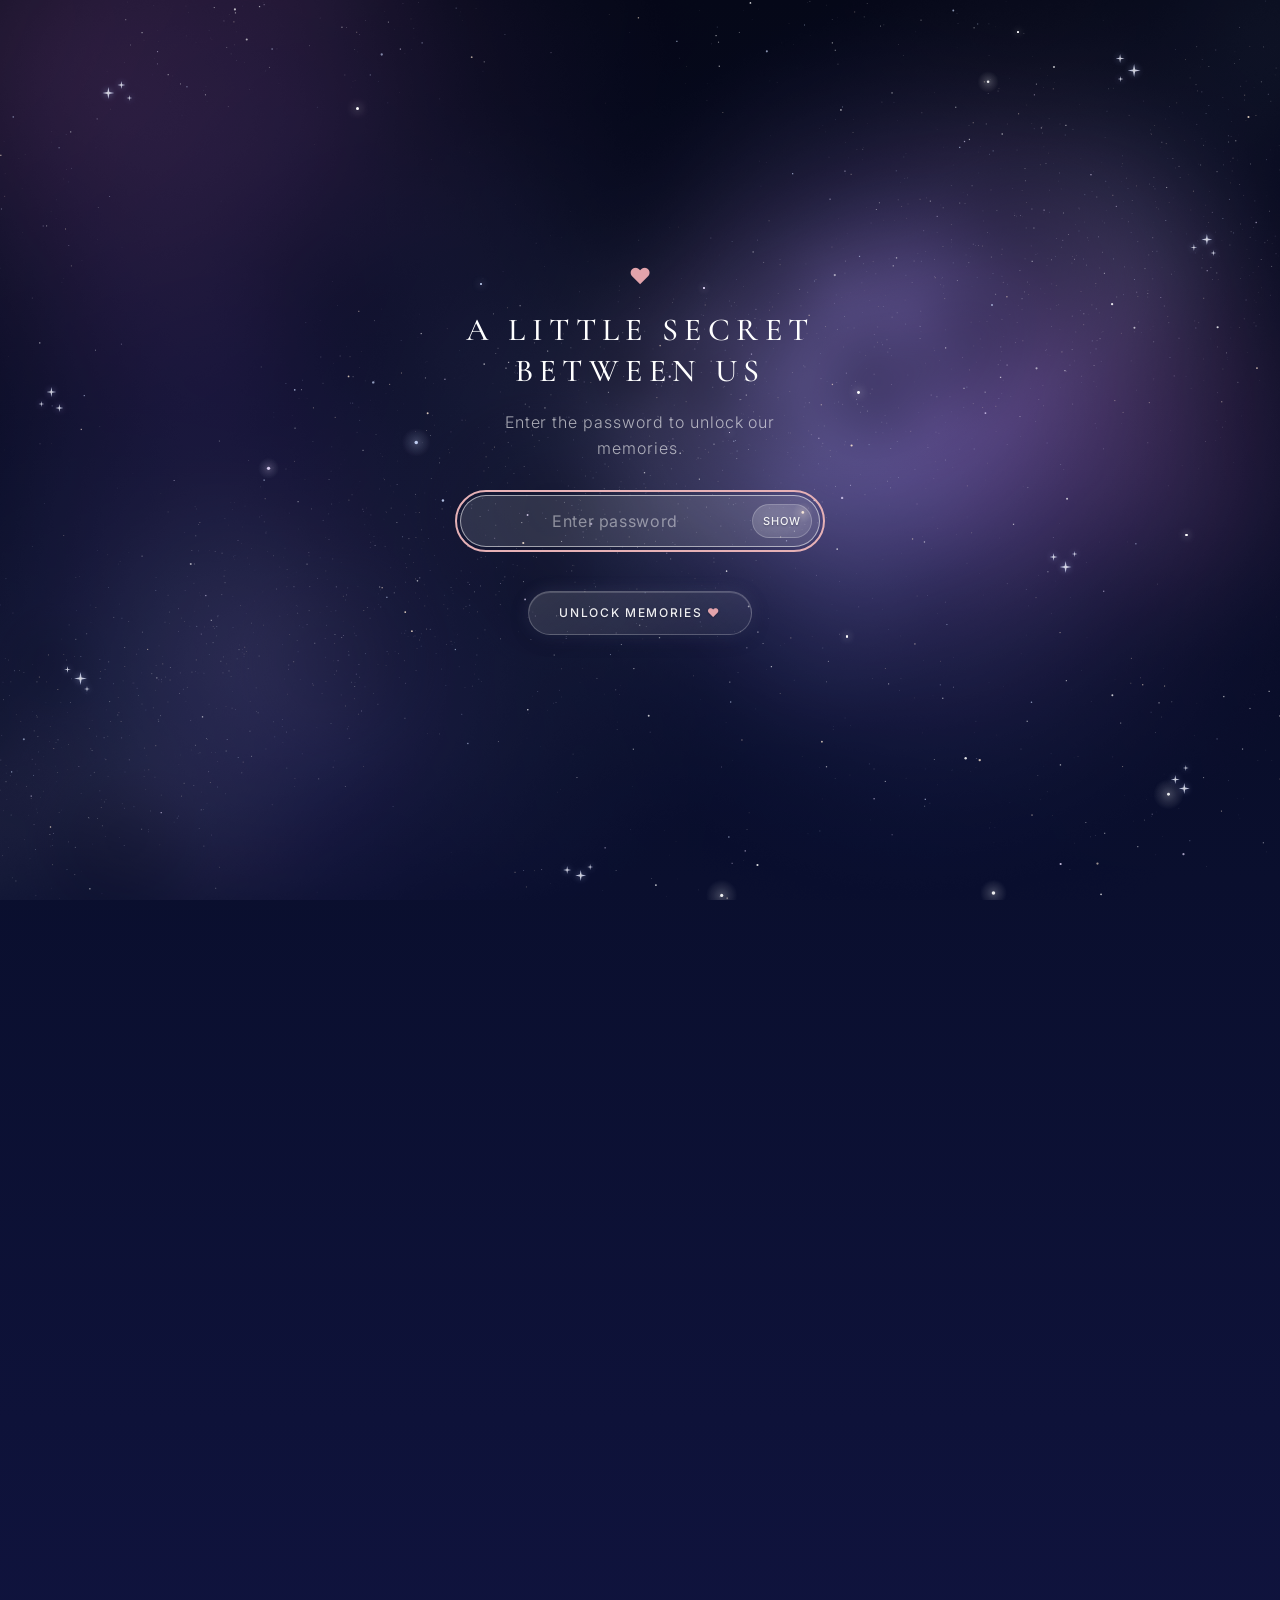
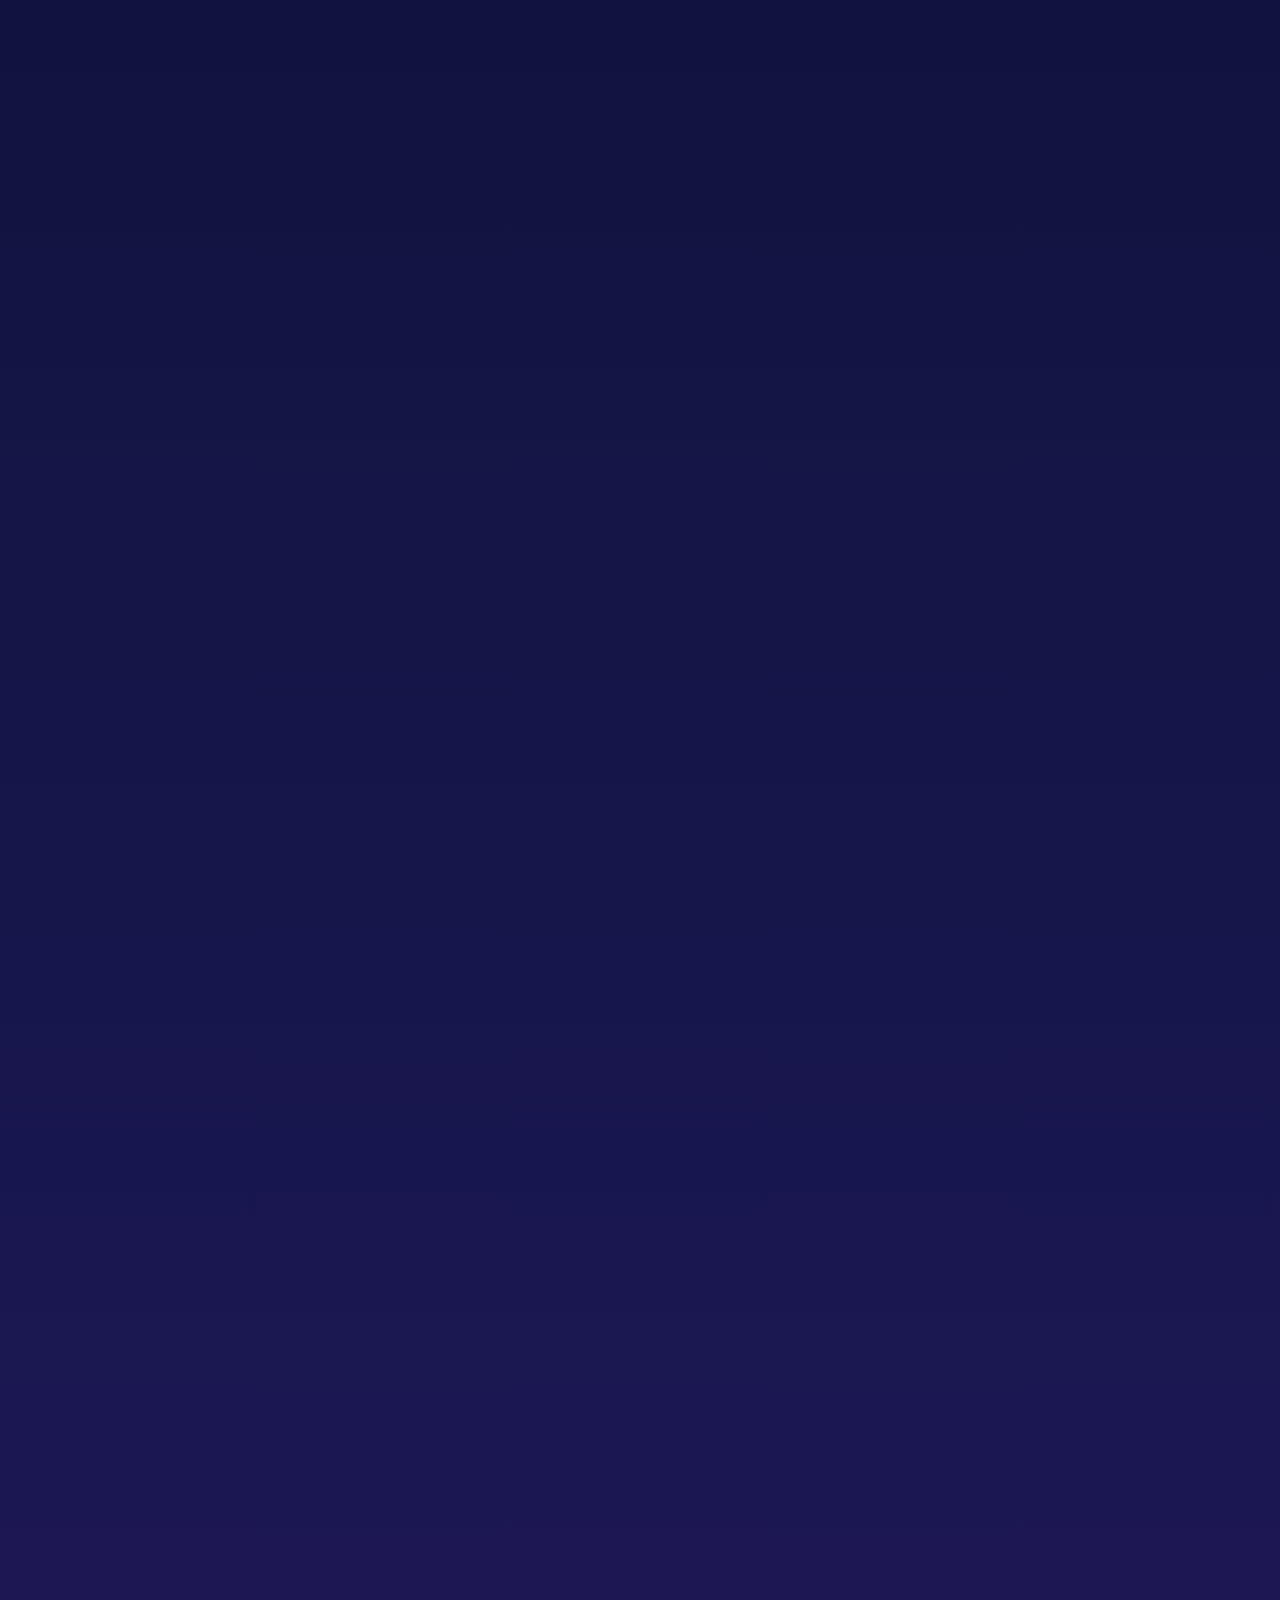
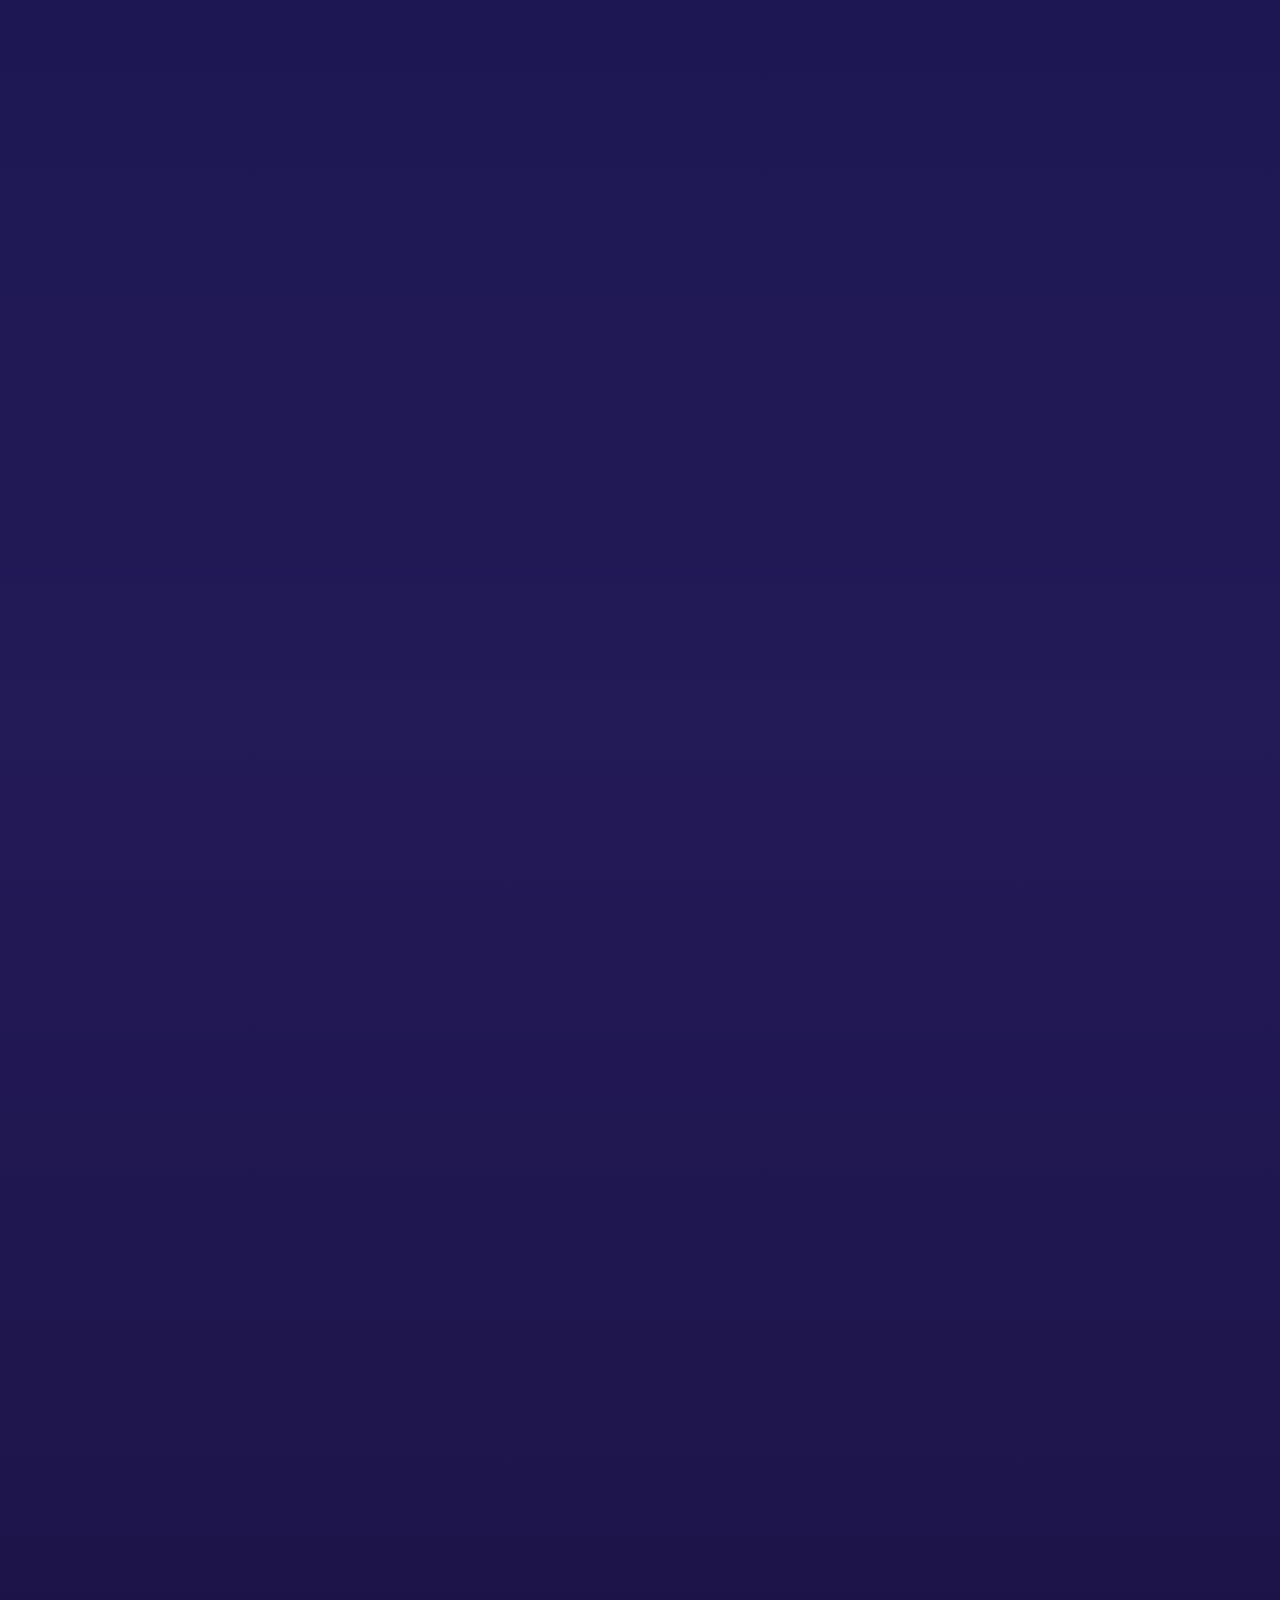
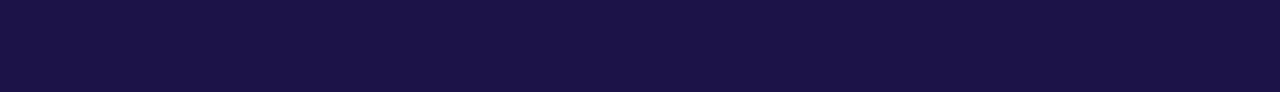
<file: index.html>
<!DOCTYPE html>
<html lang="en" class="no-scroll">
<head>
  <meta charset="UTF-8">
  <meta name="viewport" content="width=device-width, initial-scale=1.0, viewport-fit=cover">
  <meta name="theme-color" content="#101733">
  <script>
    // Decide before anything paints: a visitor who already unlocked in this browser session skips the gate.
    try { if (sessionStorage.getItem('birthdayUnlocked') !== 'true') document.documentElement.classList.add('locked'); }
    catch (e) { document.documentElement.classList.add('locked'); }
  </script>
  <title>For You, Pavithra</title>
  <link rel="icon" href="data:image/svg+xml,%3Csvg xmlns='http://www.w3.org/2000/svg' viewBox='0 0 32 32'%3E%3Ctext x='16' y='25' font-size='24' text-anchor='middle' fill='%23b5656b'%3E%E2%99%A5%3C/text%3E%3C/svg%3E">
  <link rel="preload" as="image" href="images/thumbs/Loader.jpg">
  <link rel="preconnect" href="https://fonts.googleapis.com">
  <link rel="preconnect" href="https://fonts.gstatic.com" crossorigin>
  <link rel="stylesheet" href="https://fonts.googleapis.com/css2?family=Cormorant+Garamond:wght@400;500;600&family=Inter:wght@300;400;500&display=swap">
  <link rel="stylesheet" href="css/style.css?v=20261118a">
  <link rel="stylesheet" href="css/review.css?v=20261011i">
  <noscript><style>.birthday-loader { display: none; } html.no-scroll { overflow: auto; }</style></noscript>
</head>
<body>

<div class="sky" aria-hidden="true"><canvas></canvas>
  <span class="sky-cluster" style="left:8%;top:9%;animation-delay:-0s"><i style="left:0px;top:6px;width:12px;height:12px;animation-delay:-0s"></i><i style="left:15px;top:0px;width:8px;height:8px;animation-delay:-3s"></i><i style="left:24px;top:14px;width:6px;height:6px;animation-delay:-6s"></i></span>
  <span class="sky-cluster" style="left:87%;top:6%;animation-delay:-3s"><i style="left:2px;top:0px;width:9px;height:9px;animation-delay:-3s"></i><i style="left:14px;top:10px;width:13px;height:13px;animation-delay:-6s"></i><i style="left:4px;top:22px;width:6px;height:6px;animation-delay:-9s"></i></span>
  <span class="sky-cluster" style="left:93%;top:26%;animation-delay:-5s"><i style="left:0px;top:10px;width:7px;height:7px;animation-delay:-5s"></i><i style="left:11px;top:0px;width:11px;height:11px;animation-delay:-8s"></i><i style="left:20px;top:16px;width:6px;height:6px;animation-delay:-11s"></i></span>
  <span class="sky-cluster" style="left:3%;top:43%;animation-delay:-2s"><i style="left:8px;top:0px;width:10px;height:10px;animation-delay:-2s"></i><i style="left:0px;top:14px;width:6px;height:6px;animation-delay:-5s"></i><i style="left:17px;top:17px;width:8px;height:8px;animation-delay:-8s"></i></span>
  <span class="sky-cluster" style="left:82%;top:61%;animation-delay:-6s"><i style="left:0px;top:4px;width:8px;height:8px;animation-delay:-6s"></i><i style="left:10px;top:12px;width:12px;height:12px;animation-delay:-9s"></i><i style="left:22px;top:2px;width:6px;height:6px;animation-delay:-12s"></i></span>
  <span class="sky-cluster" style="left:5%;top:74%;animation-delay:-4s"><i style="left:10px;top:6px;width:13px;height:13px;animation-delay:-4s"></i><i style="left:0px;top:0px;width:7px;height:7px;animation-delay:-7s"></i><i style="left:20px;top:20px;width:6px;height:6px;animation-delay:-10s"></i></span>
  <span class="sky-cluster" style="left:91%;top:85%;animation-delay:-1s"><i style="left:6px;top:10px;width:9px;height:9px;animation-delay:-1s"></i><i style="left:18px;top:0px;width:6px;height:6px;animation-delay:-4s"></i><i style="left:14px;top:18px;width:11px;height:11px;animation-delay:-7s"></i></span>
  <span class="sky-cluster" style="left:44%;top:96%;animation-delay:-7s"><i style="left:0px;top:2px;width:8px;height:8px;animation-delay:-7s"></i><i style="left:12px;top:6px;width:11px;height:11px;animation-delay:-10s"></i><i style="left:24px;top:0px;width:6px;height:6px;animation-delay:-13s"></i></span>
</div>

<div class="gate" id="gate">
  <form class="gate-form" id="gate-form" novalidate>
    <span class="heart gate-heart" aria-hidden="true">&#9829;</span>
    <h1>A little secret between us</h1>
    <p>Enter the password to unlock our memories.</p>
    <label class="gate-label" for="gate-input">Password</label>
    <div class="gate-field" id="gate-field">
      <input id="gate-input" type="password" placeholder="Enter password" autocomplete="off" autocapitalize="off" spellcheck="false" required>
      <button type="button" class="gate-toggle" id="gate-toggle" aria-pressed="false" aria-label="Show password">Show</button>
    </div>
    <p class="gate-error" id="gate-error" role="alert"></p>
    <button type="submit" class="gate-btn" id="gate-btn">Unlock Memories <span class="heart" aria-hidden="true">&#9829;</span></button>
  </form>
</div>

<div class="birthday-loader" aria-hidden="true">
  <div class="birthday-loader-stage">
    <img class="birthday-loader-image" src="images/thumbs/Loader.jpg" alt="" width="700" height="700" draggable="false">
    <svg class="birthday-loader-ring" viewBox="0 0 400 400" focusable="false">
      <defs>
        <path id="birthday-loader-circle" d="M 50,200 a 150,150 0 1,1 300,0 a 150,150 0 1,1 -300,0"/>
      </defs>
      <text class="birthday-loader-text">
        <textPath href="#birthday-loader-circle" textLength="934" lengthAdjust="spacing">GovindaRajan <tspan>&#9829;</tspan> Pavithra <tspan>&#9829;</tspan> GovindaRajan <tspan>&#9829;</tspan> Pavithra <tspan>&#9829;</tspan> </textPath>
      </text>
    </svg>
  </div>
</div>
<header class="hero">
  <span class="heart" aria-hidden="true">&#9829;</span>
  <h1>For you, Pavithra</h1>
  <p>A little collection of memories of you.</p>
  <a class="hero-btn" href="#gallery">View Memories</a>
</header>

<main id="gallery" class="gallery">
  <div class="gallery-intro">
    <h2>Memories <span class="heart" aria-hidden="true">&#9829;</span></h2>
    <p>A hundred little moments</p>
    <span class="gallery-count"><span id="gallery-count">100</span> memories</span>
    <div class="gallery-filter" role="group" aria-label="Show memories">
      <button type="button" class="filter-btn" data-filter="all" aria-pressed="true">All Memories</button>
      <button type="button" class="filter-btn" data-filter="fav" aria-pressed="false"><span class="heart" aria-hidden="true">&#9829;</span> Favorites (<span id="fav-count">0</span>)</button>
    </div>
  </div>
  <div id="photos"></div>
  <p class="gallery-empty" id="gallery-empty" hidden>No favorites yet. Tap the &#9825; on any photo to keep it here.</p>
  <p id="message" hidden></p>
</main>

<div class="complete" id="complete" aria-label="All memories seen" hidden><span id="complete-count">100</span> <i aria-hidden="true">/</i> <span id="complete-total">100</span></div>

<section class="closing" id="closing" hidden>
  <p class="closing-big">That's <span id="total-count">100</span> memories.</p>
  <p class="closing-soft">But honestly&hellip;</p>
  <p class="closing-text">These are only <span id="total-count-2">100</span> moments out of countless reasons why you mean so much to me.</p>
  <p class="closing-heart heart" aria-hidden="true">&#9829;</p>
  <p class="closing-wish">Happy 20th Birthday, Pavithra.</p>
  <p class="closing-sign">&mdash; Govind</p>
  <a class="hero-btn closing-btn" href="review.html">Read Her Review</a>
</section>

<div id="lightbox" role="dialog" aria-modal="true" aria-label="Photo viewer" hidden>
  <button type="button" class="lb-btn lb-close" id="lb-close" aria-label="Close viewer">&times;</button>
  <button type="button" class="lb-btn lb-fav" id="lb-fav" aria-pressed="false" aria-label="Add to favorites">&#9825;</button>

  <div class="lb-stage" id="lb-stage">
    <div class="lb-frame" id="lb-frame"><img id="lb-img" alt="" draggable="false"></div>
  </div>
  <div class="lb-bottom">
    <p class="lb-caption" id="lb-caption" hidden></p>
    <div class="lb-zoom glass" role="group" aria-label="Image zoom">
      <button type="button" id="lb-zoom-out" aria-label="Zoom out">&minus;</button>
      <span id="lb-zoom-level" aria-live="polite">100%</span>
      <button type="button" id="lb-zoom-in" aria-label="Zoom in">+</button>
      <button type="button" id="lb-zoom-reset" aria-label="Reset zoom">Reset</button>
    </div>
    <div class="lb-ratios glass" id="lb-ratios" role="group" aria-label="Crop shape"></div>
    <div class="lb-bar glass">
      <button type="button" class="lb-nav" id="lb-prev" aria-label="Previous photo">&#8249;</button>
      <p class="lb-count" id="lb-count" aria-live="polite"></p>
      <button type="button" class="lb-nav" id="lb-next" aria-label="Next photo">&#8250;</button>
    </div>
  </div>
</div>

<script src="js/sky.js?v=20261008a"></script>
<script src="js/gate.js?v=20261008a"></script>
<script src="js/script.js?v=20261118a"></script>
<script src="js/ripple.js?v=20261009b"></script>
<script src="js/review-popup.js?v=20261117a"></script>
</body>
</html>
</file>
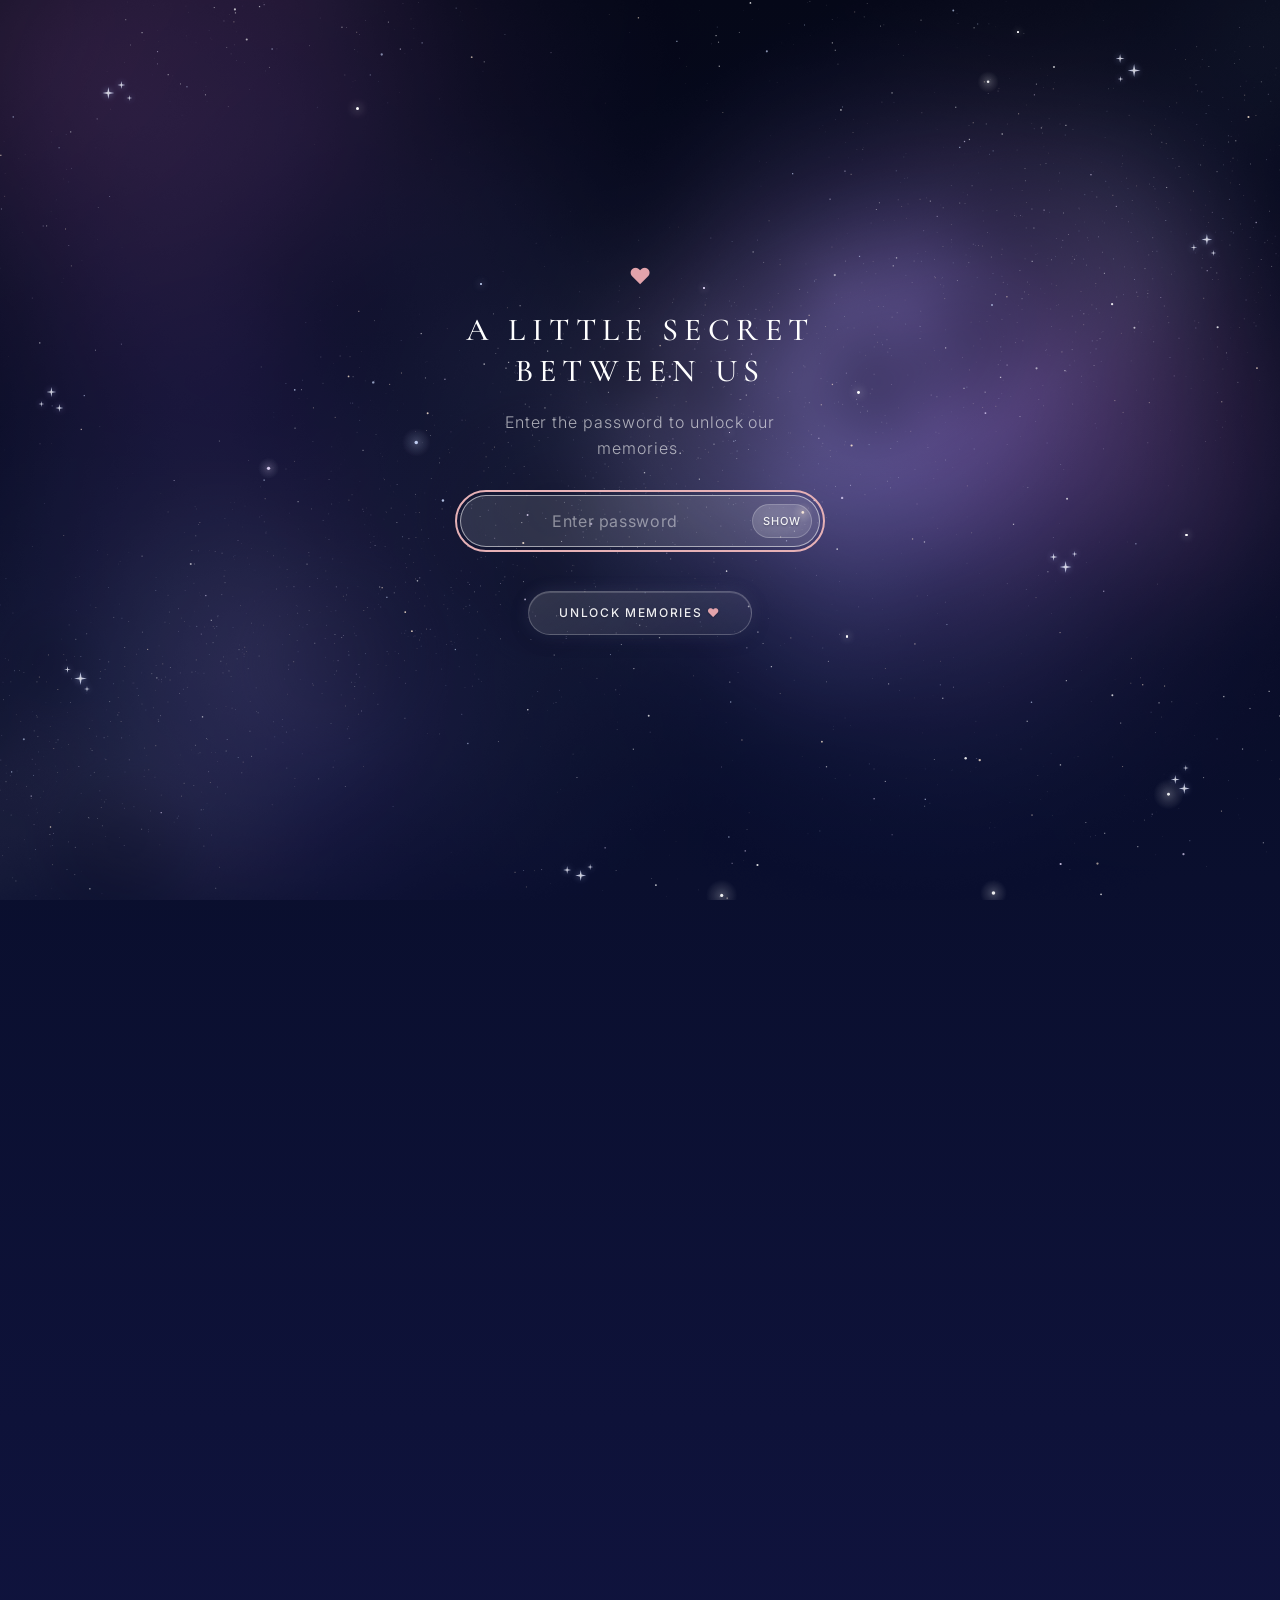
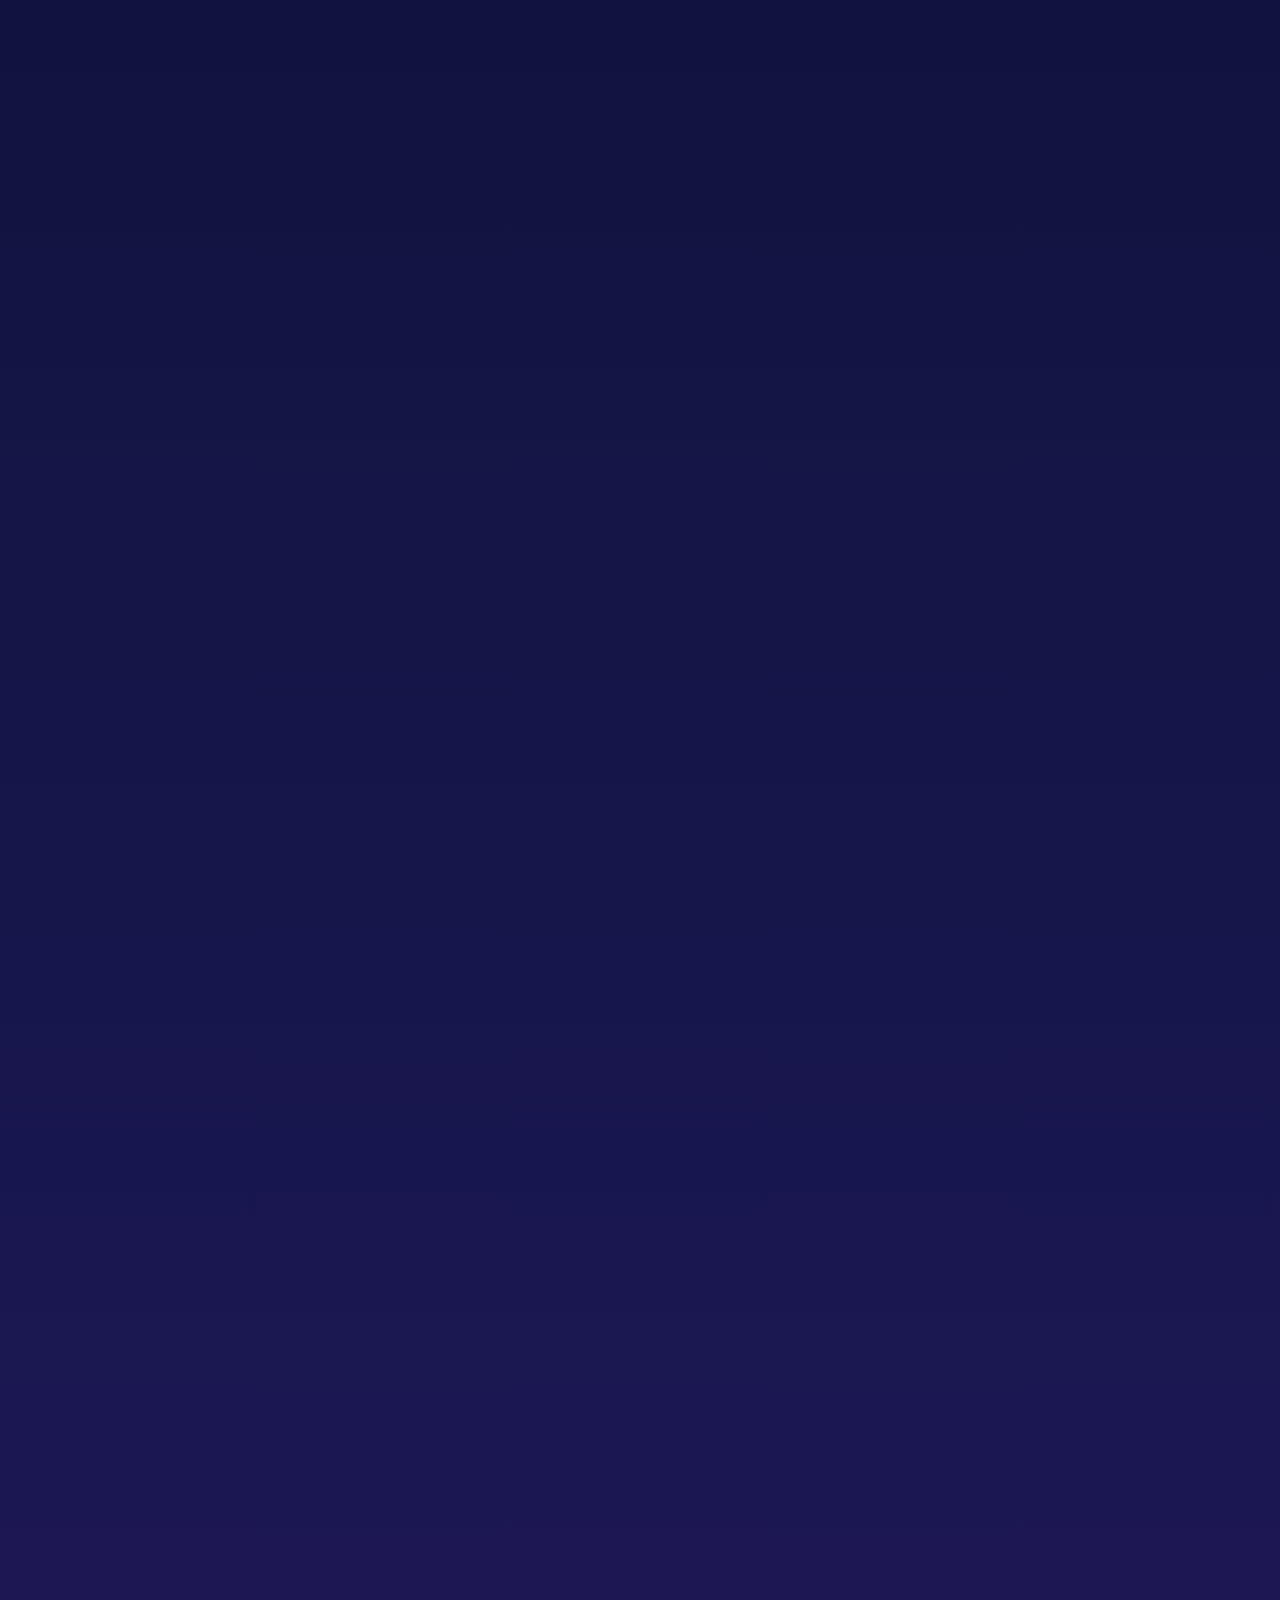
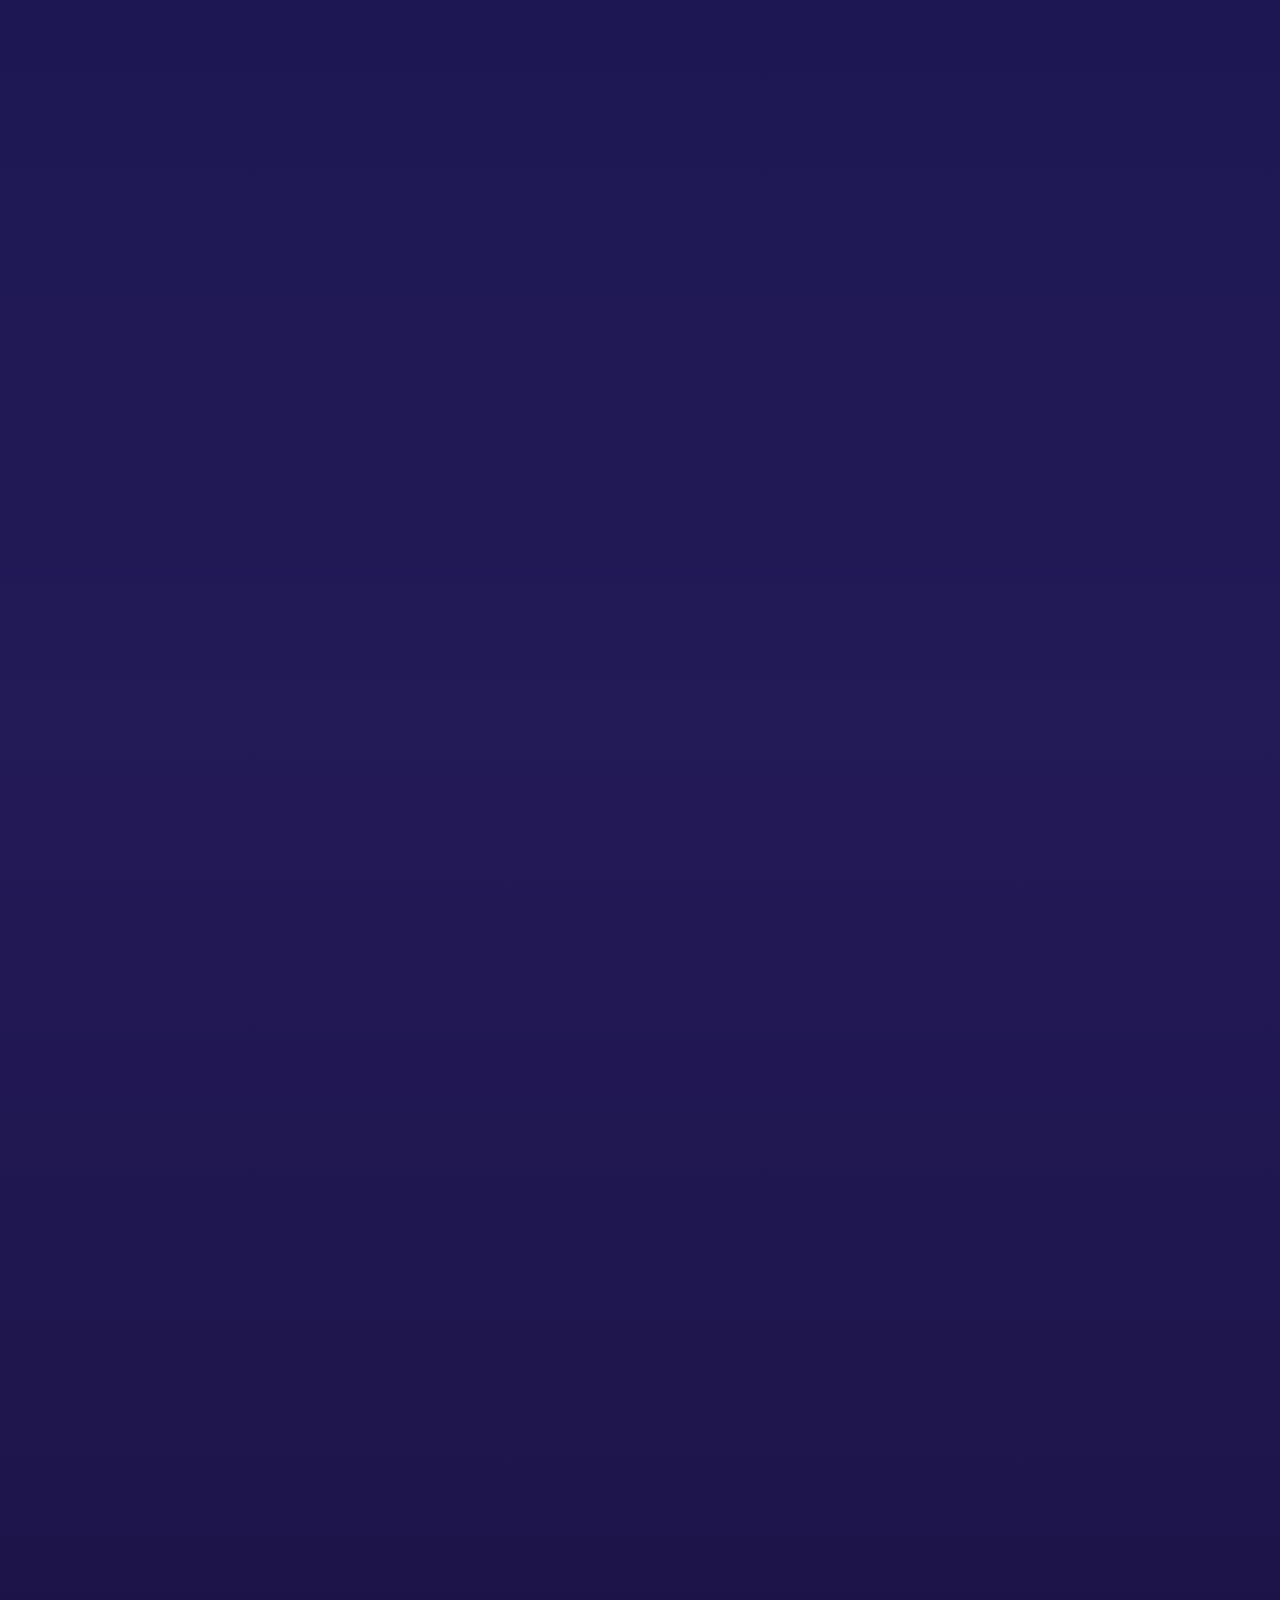
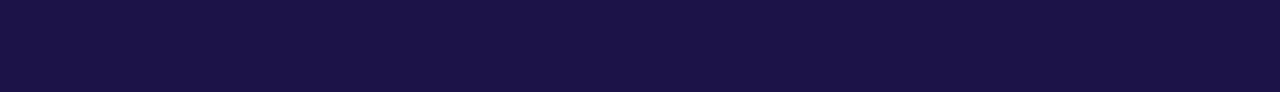
<file: review.html>
<!DOCTYPE html>
<html lang="en" class="no-scroll">
<head>
  <meta charset="UTF-8">
  <meta name="viewport" content="width=device-width, initial-scale=1.0, viewport-fit=cover">
  <meta name="theme-color" content="#101733">
  <script>
    // Same password protection as the gallery: not unlocked in this browser session, go back to the gate.
    try { if (sessionStorage.getItem('birthdayUnlocked') !== 'true') location.replace('index.html'); }
    catch (e) { location.replace('index.html'); }
  </script>
  <title>Pavithra&rsquo;s Birthday Gift Review</title>
  <link rel="icon" href="data:image/svg+xml,%3Csvg xmlns='http://www.w3.org/2000/svg' viewBox='0 0 32 32'%3E%3Ctext x='16' y='25' font-size='24' text-anchor='middle' fill='%23b5656b'%3E%E2%99%A5%3C/text%3E%3C/svg%3E">
  <link rel="preload" as="image" href="images/thumbs/Loader.jpg">
  <link rel="preconnect" href="https://fonts.googleapis.com">
  <link rel="preconnect" href="https://fonts.gstatic.com" crossorigin>
  <link rel="stylesheet" href="https://fonts.googleapis.com/css2?family=Cormorant+Garamond:wght@400;500;600&family=Inter:wght@300;400;500&display=swap">
  <link rel="stylesheet" href="css/style.css?v=20261009b">
  <link rel="stylesheet" href="css/review.css?v=20261117c">
  <noscript><style>.birthday-loader { display: none; } html.no-scroll { overflow: auto; }</style></noscript>
</head>
<body class="review-page">

<div class="sky" aria-hidden="true"><canvas></canvas>
  <span class="sky-cluster" style="left:8%;top:9%;animation-delay:-0s"><i style="left:0px;top:6px;width:12px;height:12px;animation-delay:-0s"></i><i style="left:15px;top:0px;width:8px;height:8px;animation-delay:-3s"></i><i style="left:24px;top:14px;width:6px;height:6px;animation-delay:-6s"></i></span>
  <span class="sky-cluster" style="left:87%;top:6%;animation-delay:-3s"><i style="left:2px;top:0px;width:9px;height:9px;animation-delay:-3s"></i><i style="left:14px;top:10px;width:13px;height:13px;animation-delay:-6s"></i><i style="left:4px;top:22px;width:6px;height:6px;animation-delay:-9s"></i></span>
  <span class="sky-cluster" style="left:93%;top:26%;animation-delay:-5s"><i style="left:0px;top:10px;width:7px;height:7px;animation-delay:-5s"></i><i style="left:11px;top:0px;width:11px;height:11px;animation-delay:-8s"></i><i style="left:20px;top:16px;width:6px;height:6px;animation-delay:-11s"></i></span>
  <span class="sky-cluster" style="left:3%;top:43%;animation-delay:-2s"><i style="left:8px;top:0px;width:10px;height:10px;animation-delay:-2s"></i><i style="left:0px;top:14px;width:6px;height:6px;animation-delay:-5s"></i><i style="left:17px;top:17px;width:8px;height:8px;animation-delay:-8s"></i></span>
  <span class="sky-cluster" style="left:82%;top:61%;animation-delay:-6s"><i style="left:0px;top:4px;width:8px;height:8px;animation-delay:-6s"></i><i style="left:10px;top:12px;width:12px;height:12px;animation-delay:-9s"></i><i style="left:22px;top:2px;width:6px;height:6px;animation-delay:-12s"></i></span>
  <span class="sky-cluster" style="left:5%;top:74%;animation-delay:-4s"><i style="left:10px;top:6px;width:13px;height:13px;animation-delay:-4s"></i><i style="left:0px;top:0px;width:7px;height:7px;animation-delay:-7s"></i><i style="left:20px;top:20px;width:6px;height:6px;animation-delay:-10s"></i></span>
  <span class="sky-cluster" style="left:91%;top:85%;animation-delay:-1s"><i style="left:6px;top:10px;width:9px;height:9px;animation-delay:-1s"></i><i style="left:18px;top:0px;width:6px;height:6px;animation-delay:-4s"></i><i style="left:14px;top:18px;width:11px;height:11px;animation-delay:-7s"></i></span>
  <span class="sky-cluster" style="left:44%;top:96%;animation-delay:-7s"><i style="left:0px;top:2px;width:8px;height:8px;animation-delay:-7s"></i><i style="left:12px;top:6px;width:11px;height:11px;animation-delay:-10s"></i><i style="left:24px;top:0px;width:6px;height:6px;animation-delay:-13s"></i></span>
</div>

<div class="birthday-loader" aria-hidden="true">
  <div class="birthday-loader-stage">
    <img class="birthday-loader-image" src="images/thumbs/Loader.jpg" alt="" width="700" height="700" draggable="false">
    <svg class="birthday-loader-ring" viewBox="0 0 400 400" focusable="false">
      <defs>
        <path id="birthday-loader-circle" d="M 50,200 a 150,150 0 1,1 300,0 a 150,150 0 1,1 -300,0"/>
      </defs>
      <text class="birthday-loader-text">
        <textPath href="#birthday-loader-circle" textLength="934" lengthAdjust="spacing">GovindaRajan <tspan>&#9829;</tspan> Pavithra <tspan>&#9829;</tspan> GovindaRajan <tspan>&#9829;</tspan> Pavithra <tspan>&#9829;</tspan> </textPath>
      </text>
    </svg>
  </div>
</div>

<main class="review" id="review">
  <header class="review-head">
    <a class="hero-btn review-back" href="index.html">Back to Memories</a>
    <svg class="rv-heart" viewBox="0 0 24 22" aria-hidden="true" focusable="false"><path d="M12 21C5 15.5 1 12 1 7.2 1 3.9 3.5 1.5 6.6 1.5c2.2 0 4.2 1.2 5.4 3.1 1.2-1.9 3.2-3.1 5.4-3.1C20.5 1.5 23 3.9 23 7.2 23 12 19 15.5 12 21z"/></svg>
    <h1>Pavithra&rsquo;s Birthday Gift Review</h1>
    <p>Her thoughts on every little gift, kept just as she shared them.</p>
  </header>

  <ol class="gift-grid" id="gift-grid" aria-label="Individual gift reviews"></ol>

  <section class="heart-section review-summary" aria-labelledby="overall-title">
    <h2 id="overall-title">Overall Rating</h2>
    <div id="overall-rating"></div>
    <div class="personal-note">
      <h2 id="message-title">Her Personal Message</h2>
      <blockquote id="personal-message"></blockquote>
    </div>
  </section>
</main>

<script src="js/sky.js?v=20261008a"></script>
<script src="js/review-loader.js?v=20261011i"></script>
<script src="js/review-config.js?v=20261117b"></script>
<script src="js/review.js?v=20261117a"></script>
<script src="js/ripple.js?v=20261009b"></script>
</body>
</html>
</file>
<file: css/style.css>
:root {
  --bg: #faf7f2;
  --paper: #fffdf9;
  --sand: #f5efe8;
  --ink: #2b2623;
  --soft: #6f655d;
  --rose: #b5656b;
  --placeholder: #ebe4da;
  --glass: rgba(255, 255, 255, 0.06);
  --glass-edge: rgba(255, 255, 255, 0.13);
  --blur: 20px;
  --serif: 'Cormorant Garamond', 'Iowan Old Style', Georgia, serif;
  --sans: 'Inter', system-ui, -apple-system, 'Segoe UI', Roboto, sans-serif;
  --pad: 20px;
}

html {
  min-height: 100%;
  overflow-y: scroll; /* always reserve the scrollbar so the layout width never jumps */
  scroll-behavior: smooth;
}

/* Night sky: the page itself runs from deep navy through indigo into dark purple, top to bottom,
   slightly lighter around the gallery. The body background is passed to the page canvas, so it
   spans the whole scroll height, however long the page grows, and nothing covers it. The stars and nebulae are drawn by js/sky.js onto .sky, fixed behind it all. */
body {
  margin: 0;
  min-height: 100vh;
  background: linear-gradient(180deg,
    #050818 0%, #0a0f2e 18%, #121544 40%, #1b1752 62%,
    #231a58 80%, #1c1448 100%);
  color: var(--ink);
  font-family: var(--sans);
}

.sky {
  position: fixed;
  top: 0;
  left: 0;
  z-index: -1;
  overflow: hidden;
  pointer-events: none;
}

.sky canvas {
  display: block;
}

/* the few stars that twinkle: a slow, small change in brightness, never a flash */
.sky-twinkle {
  position: absolute;
  border-radius: 50%;
  animation: twinkle 7s ease-in-out infinite alternate;
}

@keyframes twinkle {
  from { opacity: 0.55; }
  to { opacity: 1; }
}
/* every text block sits straight on the night sky, so its text is light */
.hero,
.gallery-intro,
.closing,
.gate {
  --ink: #fff;
  --soft: rgba(255, 255, 255, 0.72);
  --rose: #e2a3ab;
}

.heart {
  color: var(--rose);
}

/* Frosted glass is only for small controls on the dark photo viewer. */
.glass {
  background:
    linear-gradient(135deg, rgba(255, 255, 255, 0.10), rgba(255, 255, 255, 0.02)),
    var(--glass);
  border: 1px solid var(--glass-edge);
  -webkit-backdrop-filter: blur(var(--blur)) saturate(130%);
  backdrop-filter: blur(var(--blur)) saturate(130%);
  box-shadow: 0 8px 40px rgba(0, 0, 0, 0.25), inset 0 1px 0 rgba(255, 255, 255, 0.08);
}

/* ---- opening ---- */
.hero {
  box-sizing: border-box;
  min-height: 62vh;
  min-height: 62svh;
  padding: 72px 24px 40px;
  display: flex;
  flex-direction: column;
  align-items: center;
  justify-content: center;
  text-align: center;
  animation: rise 0.9s ease both;
}

.hero .heart {
  font-size: 22px;
  line-height: 1;
  margin-bottom: 22px;
}

.hero h1 {
  margin: 0;
  font: 500 clamp(26px, 6vw, 40px)/1.2 var(--serif);
  letter-spacing: 0.26em;
  text-transform: uppercase;
  color: var(--ink);
}

.hero p {
  margin: 20px 0 0;
  font: 300 clamp(14px, 3.8vw, 17px)/1.6 var(--sans);
  letter-spacing: 0.08em;
  color: rgba(255, 255, 255, 0.62);
}

/* the one small frosted element here */
.hero-btn {
  margin-top: 34px;
  padding: 13px 26px;
  border: 1px solid rgba(255, 255, 255, 0.28);
  border-radius: 999px;
  background: rgba(255, 255, 255, 0.10);
  -webkit-backdrop-filter: blur(10px);
  backdrop-filter: blur(10px);
  box-shadow: 0 4px 20px rgba(5, 8, 30, 0.3), inset 0 1px 0 rgba(255, 255, 255, 0.12);
  color: #fff;
  font: 500 12px/1 var(--sans);
  letter-spacing: 0.14em;
  text-transform: uppercase;
  text-decoration: none;
  transition: background 0.3s, border-color 0.3s;
}

.hero-btn:hover {
  background: rgba(255, 255, 255, 0.2);
  border-color: rgba(255, 255, 255, 0.5);
}

.hero-btn:focus-visible {
  outline: 2px solid #e6b1b6;
  outline-offset: 3px;
}

/* ---- gallery ---- */
.gallery {
  max-width: 1560px;
  margin: 0 auto;
  padding: 0 var(--pad) 24px;
}

.gallery-intro {
  margin: 0 auto 30px;
  padding: 36px 0 0;
  text-align: center;
}

.gallery-intro h2 {
  margin: 0;
  font: 500 clamp(24px, 5.4vw, 32px)/1.2 var(--serif);
  letter-spacing: 0.22em;
  text-transform: uppercase;
  color: var(--ink);
}

.gallery-intro p {
  margin: 10px 0 0;
  font: 300 15px/1.5 var(--sans);
  letter-spacing: 0.06em;
  color: var(--soft);
}

.gallery-count {
  display: block;
  margin-top: 12px;
  font: 400 11px/1 var(--sans);
  letter-spacing: 0.18em;
  text-transform: uppercase;
  color: rgba(255, 255, 255, 0.5);
}

/* Items are positioned by the script so every row fills the full width: no gaps. */
#photos {
  position: relative;
}

.item {
  position: absolute;
  overflow: hidden;
  border-radius: 12px;
  background: var(--placeholder);
  box-shadow: 0 6px 22px rgba(8, 8, 30, 0.28);
  cursor: grab;
  user-select: none;
  -webkit-user-select: none;
}

.ready .item {
  transition: left 0.3s ease, top 0.3s ease, width 0.3s ease, height 0.3s ease;
}

.item img {
  display: block;
  width: 100%;
  height: 100%;
  object-fit: cover;
  pointer-events: none;
  -webkit-user-drag: none;
  transition: transform 0.6s ease, filter 0.4s ease;
}

.item:focus-visible {
  outline: 2px solid var(--rose);
  outline-offset: -2px;
  z-index: 2;
}

/* desktop only: a small zoom, a touch more brightness, and a small glass "open" mark */
@media (hover: hover) {
  .item:hover img {
    transform: scale(1.02);
    filter: brightness(1.05);
  }

  .item::after {
    content: '';
    position: absolute;
    inset: 0;
    background: linear-gradient(180deg, rgba(255, 255, 255, 0.04), rgba(40, 25, 20, 0.14));
    opacity: 0;
    pointer-events: none;
    transition: opacity 0.35s ease;
  }

  .item::before {
    content: '';
    position: absolute;
    top: 50%;
    left: 50%;
    z-index: 1;
    width: 44px;
    height: 44px;
    margin: -22px 0 0 -22px;
    border: 1px solid rgba(255, 255, 255, 0.4);
    border-radius: 50%;
    background:
      linear-gradient(#fff, #fff) center / 14px 1.5px no-repeat,
      linear-gradient(#fff, #fff) center / 1.5px 14px no-repeat,
      rgba(255, 255, 255, 0.16);
    -webkit-backdrop-filter: blur(8px);
    backdrop-filter: blur(8px);
    opacity: 0;
    transform: scale(0.9);
    pointer-events: none;
    transition: opacity 0.35s ease, transform 0.35s ease;
  }

  .item:hover::after {
    opacity: 1;
  }

  .item:hover::before {
    opacity: 1;
    transform: none;
  }

  .item.dragging img {
    transform: none;
  }

  .item.dragging::before,
  .item.dragging::after {
    opacity: 0;
  }
}

.ready .item.dragging,
.item.dragging {
  cursor: grabbing;
  z-index: 10;
  opacity: 0.9;
  box-shadow: 0 12px 30px rgba(60, 40, 30, 0.35);
  transition: none;
}

/* ---- viewer (stays dark: photos look best against it) ---- */
#lightbox {
  position: fixed;
  inset: 0;
  z-index: 100;
  display: flex;
  flex-direction: column;
  background: rgba(5, 5, 8, 0.94);
  -webkit-backdrop-filter: blur(10px);
  backdrop-filter: blur(10px);
  color: #f3eee8;
  overscroll-behavior: contain;
  touch-action: pan-y;
  animation: fade 0.3s ease;
}

#lightbox[hidden] {
  display: none;
}

.lb-stage {
  --side: 12px;
  flex: 1;
  min-height: 0;
  margin: 64px var(--side) 6px;
  display: flex;
  align-items: center;
  justify-content: center;
}

.lb-frame {
  position: relative;
  flex: none;
  overflow: hidden;
  border-radius: 10px;
  box-shadow: 0 20px 70px rgba(0, 0, 0, 0.6);
  visibility: hidden;
  opacity: 0;
}

.lb-frame.in {
  opacity: 1;
  animation: fade 0.3s ease;
}

.lb-frame img {
  display: block;
  width: 100%;
  height: 100%;
  object-fit: cover;
  object-position: 50% 35%; /* faces are usually in the upper part of the photo */
  user-select: none;
  -webkit-user-select: none;
  -webkit-user-drag: none;
}

.lb-frame img {
  transform-origin: center;
  will-change: transform;
}

.lb-stage {
  touch-action: none;
}

.lb-zoom {
  display: flex;
  align-items: center;
  gap: 8px;
  padding: 4px 8px;
  border-radius: 999px;
}

.lb-zoom button {
  min-width: 36px;
  min-height: 34px;
  padding: 0 10px;
  border: 0;
  border-radius: 999px;
  background: transparent;
  color: #fff;
  font: 500 14px/1 var(--sans);
  cursor: pointer;
  touch-action: manipulation;
}

.lb-zoom button:hover {
  background: rgba(255, 255, 255, 0.14);
}

.lb-zoom span {
  min-width: 42px;
  color: rgba(255, 255, 255, 0.82);
  font: 400 12px/1 var(--sans);
  text-align: center;
}

.lb-btn {
  position: absolute;
  display: flex;
  align-items: center;
  justify-content: center;
  width: 44px;
  height: 44px;
  padding: 0 0 4px;
  border: 1px solid rgba(255, 255, 255, 0.14);
  border-radius: 50%;
  background: rgba(255, 255, 255, 0.07);
  -webkit-backdrop-filter: blur(var(--blur));
  backdrop-filter: blur(var(--blur));
  box-shadow: inset 0 1px 0 rgba(255, 255, 255, 0.08);
  color: #fff;
  font: 300 28px/1 var(--sans);
  cursor: pointer;
  transition: background 0.25s;
}

.lb-btn:hover {
  background: rgba(255, 255, 255, 0.16);
}

.lb-close {
  top: 12px;
  right: 12px;
  z-index: 2;
}

.lb-bottom {
  flex: none;
  display: flex;
  flex-direction: column;
  align-items: center;
  gap: 10px;
  padding: 6px 12px calc(14px + env(safe-area-inset-bottom));
  text-align: center;
}

.lb-caption {
  margin: 0;
  max-width: 34em;
  font: 300 15px/1.6 var(--sans);
  letter-spacing: 0.03em;
  color: #e6ddd3;
}

/* floating pills: crop shapes, and previous / counter / next */
.lb-ratios,
.lb-bar {
  border-radius: 999px;
  background-color: rgba(255, 255, 255, 0.07);
  border-color: rgba(255, 255, 255, 0.14);
  box-shadow: 0 8px 30px rgba(0, 0, 0, 0.35), inset 0 1px 0 rgba(255, 255, 255, 0.08);
}

.lb-ratios {
  display: flex;
  gap: 4px;
  max-width: 100%;
  box-sizing: border-box;
  padding: 4px;
  overflow-x: auto;
  scrollbar-width: none;
}

.lb-ratios::-webkit-scrollbar {
  display: none;
}

.lb-ratios button {
  flex: none;
  min-height: 34px;
  padding: 0 14px;
  border: 0;
  border-radius: 999px;
  background: transparent;
  color: rgba(255, 255, 255, 0.65);
  font: 500 12px/1 var(--sans);
  letter-spacing: 0.04em;
  cursor: pointer;
  transition: background 0.25s, color 0.25s;
}

.lb-ratios button:hover {
  color: #fff;
}

.lb-ratios button[aria-pressed="true"] {
  background: rgba(255, 255, 255, 0.16);
  box-shadow: inset 0 0 0 1px rgba(255, 220, 224, 0.28);
  color: #fff;
}

.lb-bar {
  display: flex;
  align-items: center;
  gap: 4px;
  padding: 4px;
}

.lb-bar .lb-nav {
  width: 44px;
  height: 44px;
  padding: 0 0 3px;
  border: 0;
  border-radius: 50%;
  background: transparent;
  color: #fff;
  font: 300 28px/1 var(--sans);
  cursor: pointer;
  transition: background 0.25s;
}

.lb-bar .lb-nav:hover {
  background: rgba(255, 255, 255, 0.14);
}

.lb-count {
  min-width: 11em;
  margin: 0;
  font: 400 12px/1 var(--sans);
  letter-spacing: 0.1em;
  text-align: center;
  color: rgba(255, 255, 255, 0.75);
}

.lb-count::after {
  content: ' \2665';
  color: #c98187;
}

.lb-btn:focus-visible,
.lb-nav:focus-visible,
.lb-ratios button:focus-visible {
  outline: 2px solid #d99aa0;
  outline-offset: 2px;
}

@media (min-width: 701px) {
  .lb-stage {
    --side: 48px;
    margin-top: 72px;
  }
}

.no-scroll {
  overflow: hidden;
}

/* ---- ending: just type on the page, with plenty of room ---- */
.closing {
  box-sizing: border-box;
  max-width: 600px;
  margin: 0 auto;
  padding: 130px 24px 150px;
  text-align: center;
  opacity: 0;
  transform: translateY(12px);
  transition: opacity 1.1s ease, transform 1.1s ease;
}

.closing[hidden] {
  display: none;
}

.closing.in {
  opacity: 1;
  transform: none;
}

.closing p {
  margin: 0 auto;
}

.closing-big {
  font: 500 clamp(30px, 7vw, 44px)/1.25 var(--serif);
  color: var(--ink);
}

.closing-soft {
  margin-top: 26px !important;
  font: 300 15px/1.5 var(--sans);
  letter-spacing: 0.08em;
  color: rgba(255, 255, 255, 0.62);
}

.closing-text {
  max-width: 25em;
  margin-top: 12px !important;
  font: 300 clamp(14px, 3.8vw, 17px)/1.75 var(--sans);
  letter-spacing: 0.06em;
  color: rgba(255, 255, 255, 0.62);
}

.closing-heart {
  margin-top: 48px !important;
  font-size: 20px;
  line-height: 1;
}

.closing-wish {
  margin-top: 20px !important;
  font: 500 clamp(24px, 5.6vw, 32px)/1.4 var(--serif);
  color: var(--ink);
}

.closing-sign {
  margin-top: 14px !important;
  font: 500 22px/1.4 var(--serif);
  letter-spacing: 0.04em;
  color: var(--soft);
}

#message {
  margin: 0 0 12px;
  padding: 12px 16px;
  border-radius: 12px;
  background: #fff;
  color: #a4444f;
  font: 400 14px/1.5 var(--sans);
}

/* ---- opening loader: a small emblem over a soft, blurred copy of its own photo ---- */
.birthday-loader {
  --stage: min(72vw, 290px);
  position: fixed;
  inset: 0;
  z-index: 1000;
  display: flex;
  align-items: center;
  justify-content: center;
  overflow: hidden;
  background: #f3e9df;
  transition: opacity 0.6s ease, transform 0.6s ease;
}

.birthday-loader::before {
  content: '';
  position: absolute;
  inset: -12%;
  background: url('../images/thumbs/Loader.jpg') center / cover;
  filter: blur(38px) sepia(0.45) saturate(1.1);
}

.birthday-loader::after {
  content: '';
  position: absolute;
  inset: 0;
  background:
    radial-gradient(60vmin 60vmin at 50% 50%, rgba(255, 253, 249, 0.55), transparent 75%),
    rgba(250, 242, 232, 0.72);
}

.birthday-loader-hidden {
  opacity: 0;
  transform: scale(1.03);
  pointer-events: none;
}

.birthday-loader-stage {
  position: relative;
  z-index: 1;
  width: var(--stage);
  height: var(--stage);
  animation: fade 0.5s ease both;
}

/* the photo is untouched; the frame is a pair of translucent rings around it */
.birthday-loader-image {
  position: absolute;
  top: 50%;
  left: 50%;
  width: 58%;
  height: 58%;
  transform: translate(-50%, -50%);
  object-fit: cover;
  border-radius: 50%;
  box-shadow:
    0 0 0 4px rgba(255, 255, 255, 0.45),
    0 0 0 5px rgba(255, 255, 255, 0.8),
    0 10px 36px rgba(90, 55, 40, 0.28);
}

.birthday-loader-ring {
  position: absolute;
  inset: 0;
  width: 100%;
  height: 100%;
  overflow: visible;
  animation: loader-spin 6s linear infinite;
}

.birthday-loader-text {
  fill: #3a2f2c;
  font: 500 30px var(--serif);
  letter-spacing: 0.02em;
}

.birthday-loader-text tspan {
  fill: #b5656b;
}

/* ---- password gate: type on the same night sky, with just a glass input and button ---- */
.gate {
  display: none;
}

html.locked .gate {
  position: fixed;
  inset: 0;
  z-index: 1100;
  display: flex;
  align-items: center;
  justify-content: center;
  box-sizing: border-box;
  padding: 24px;
  overflow-y: auto;
  animation: fade 0.8s ease both;
  transition: opacity 0.55s ease;
}

.gate.gate-leaving {
  opacity: 0;
  pointer-events: none;
}

/* until it is unlocked the page is only a backdrop: nothing visible, nothing clickable, no loader yet */
html.locked body > :not(.sky):not(.gate):not(script) {
  visibility: hidden;
}

html.locked .birthday-loader {
  display: none;
}

.gate-form {
  width: min(100%, 360px);
  margin: auto;
  display: flex;
  flex-direction: column;
  align-items: center;
  text-align: center;
}

.gate-heart {
  font-size: 22px;
  line-height: 1;
  margin-bottom: 22px;
}

.gate h1 {
  margin: 0;
  font: 500 clamp(22px, 5.6vw, 32px)/1.3 var(--serif);
  letter-spacing: 0.22em;
  text-transform: uppercase;
  color: #fff;
}

.gate-form > p:not(.gate-error) {
  margin: 18px 0 0;
  font: 300 clamp(14px, 3.8vw, 16px)/1.6 var(--sans);
  letter-spacing: 0.06em;
  color: rgba(255, 255, 255, 0.62);
}

.gate-label {
  position: absolute;
  width: 1px;
  height: 1px;
  overflow: hidden;
  clip: rect(0 0 0 0);
  white-space: nowrap;
}

.gate-field {
  position: relative;
  width: 100%;
  margin-top: 34px;
}

.gate-field input {
  box-sizing: border-box;
  width: 100%;
  height: 52px;
  padding: 0 74px 0 24px;
  border: 1px solid rgba(255, 255, 255, 0.24);
  border-radius: 999px;
  background: rgba(255, 255, 255, 0.08);
  -webkit-backdrop-filter: blur(10px);
  backdrop-filter: blur(10px);
  color: #fff;
  font: 400 16px/1 var(--sans); /* 16px: stops iPhones zooming in on focus */
  letter-spacing: 0.12em;
  text-align: center;
  transition: border-color 0.3s, background 0.3s;
}

.gate-field input::placeholder {
  color: rgba(255, 255, 255, 0.45);
  letter-spacing: 0.04em;
}

.gate-field input:focus {
  outline: none;
  border-color: rgba(255, 255, 255, 0.55);
  background: rgba(255, 255, 255, 0.12);
}

.gate-field input:focus-visible {
  outline: 2px solid #e6b1b6;
  outline-offset: 3px;
}

.gate-toggle {
  position: absolute;
  top: 50%;
  right: 8px;
  transform: translateY(-50%);
  min-width: 52px;
  height: 36px;
  padding: 0 10px;
  border: 0;
  border-radius: 999px;
  background: transparent;
  color: rgba(255, 255, 255, 0.6);
  font: 500 11px/1 var(--sans);
  letter-spacing: 0.1em;
  text-transform: uppercase;
  cursor: pointer;
}

.gate-toggle:hover {
  color: #fff;
}

.gate-toggle:focus-visible,
.gate-btn:focus-visible {
  outline: 2px solid #e6b1b6;
  outline-offset: 2px;
}

.gate-error {
  min-height: 22px;
  margin: 14px 0 0;
  font: 300 14px/1.5 var(--sans);
  letter-spacing: 0.04em;
  color: #f0b4b8;
}

.gate-btn {
  margin-top: 8px;
  padding: 14px 28px;
  border: 1px solid rgba(255, 255, 255, 0.28);
  border-radius: 999px;
  background: rgba(255, 255, 255, 0.10);
  -webkit-backdrop-filter: blur(10px);
  backdrop-filter: blur(10px);
  box-shadow: 0 4px 20px rgba(5, 8, 30, 0.3), inset 0 1px 0 rgba(255, 255, 255, 0.12);
  color: #fff;
  font: 500 12px/1 var(--sans);
  letter-spacing: 0.14em;
  text-transform: uppercase;
  cursor: pointer;
  transition: background 0.3s, border-color 0.3s, opacity 0.3s;
}

.gate-btn:hover:not(:disabled) {
  background: rgba(255, 255, 255, 0.2);
  border-color: rgba(255, 255, 255, 0.5);
}

.gate-btn:disabled,
.gate-field input:disabled {
  opacity: 0.6;
  cursor: default;
}

.gate-shake {
  animation: gate-shake 0.4s ease;
}

@keyframes gate-shake {
  20% { transform: translateX(-5px); }
  40% { transform: translateX(5px); }
  60% { transform: translateX(-3px); }
  80% { transform: translateX(3px); }
}

@keyframes loader-spin {
  to { transform: rotate(360deg); }
}

@keyframes fade {
  from { opacity: 0; }
  to { opacity: 1; }
}

@keyframes rise {
  from { opacity: 0; transform: translateY(8px); }
  to { opacity: 1; transform: none; }
}

/* ---- favorites ---- */
.item[hidden] {
  display: none;
}

.fav {
  position: absolute;
  top: 8px;
  right: 8px;
  z-index: 2;
  display: flex;
  align-items: center;
  justify-content: center;
  width: min(34px, 32%); /* never more than a third of a (narrow) tile */
  aspect-ratio: 1;
  padding: 0 0 1px;
  border: 1px solid rgba(255, 255, 255, 0.28);
  border-radius: 50%;
  background: rgba(12, 10, 34, 0.38);
  color: rgba(255, 255, 255, 0.88);
  font: 400 18px/1 var(--sans);
  cursor: pointer;
  transition: background 0.25s, color 0.25s, border-color 0.25s, transform 0.25s;
}

.fav::before { /* a roomier tap area than the visible circle, for thumbs */
  content: '';
  position: absolute;
  inset: -5px; /* the tiles are only 4px apart on phones, so no wider than this */
}

.fav:hover {
  background: rgba(12, 10, 34, 0.6);
  transform: scale(1.08);
}

.fav.on {
  border-color: rgba(240, 138, 155, 0.55);
  color: #f08a9b;
}

.fav:focus-visible,
.filter-btn:focus-visible {
  outline: 2px solid #e6b1b6;
  outline-offset: 2px;
}

.fav.pop {
  animation: heart-pop 0.38s ease;
}

@keyframes heart-pop {
  40% { transform: scale(1.3); }
  100% { transform: scale(1); }
}

.lb-fav {
  top: 12px;
  left: 12px;
  z-index: 2;
  padding: 0 0 2px;
  font-size: 22px;
}

.lb-fav.on {
  color: #f08a9b;
  border-color: rgba(240, 138, 155, 0.5);
}

.gallery-filter {
  display: flex;
  flex-wrap: wrap;
  justify-content: center;
  gap: 8px;
  margin-top: 22px;
}

.filter-btn {
  min-height: 36px;
  padding: 0 16px;
  border: 1px solid rgba(255, 255, 255, 0.2);
  border-radius: 999px;
  background: rgba(255, 255, 255, 0.05);
  color: rgba(255, 255, 255, 0.7);
  font: 500 11px/1 var(--sans);
  letter-spacing: 0.12em;
  text-transform: uppercase;
  cursor: pointer;
  transition: background 0.25s, color 0.25s, border-color 0.25s;
}

.filter-btn:hover {
  color: #fff;
  border-color: rgba(255, 255, 255, 0.4);
}

.filter-btn[aria-pressed="true"] {
  background: rgba(255, 255, 255, 0.16);
  border-color: rgba(255, 255, 255, 0.45);
  color: #fff;
}

.gallery-empty {
  margin: 0;
  padding: 36px 16px 60px;
  text-align: center;
  font: 300 15px/1.6 var(--sans);
  letter-spacing: 0.05em;
  color: rgba(255, 255, 255, 0.62);
}

#photos.refilter {
  animation: fade 0.45s ease;
}
/* ---- ?edit mode bar (only ever created when the address has ?edit) ---- */
.edit-bar {
  position: fixed;
  left: 12px;
  bottom: 12px;
  z-index: 60;
  display: flex;
  align-items: center;
  gap: 6px;
  padding: 5px 6px 5px 14px;
  border: 1px solid rgba(255, 255, 255, 0.2);
  border-radius: 999px;
  background: rgba(12, 10, 34, 0.72);
  -webkit-backdrop-filter: blur(12px);
  backdrop-filter: blur(12px);
  color: rgba(255, 255, 255, 0.7);
  font: 500 11px/1 var(--sans);
  letter-spacing: 0.08em;
  text-transform: uppercase;
}

.edit-bar button {
  min-height: 32px;
  padding: 0 12px;
  border: 0;
  border-radius: 999px;
  background: rgba(255, 255, 255, 0.14);
  color: #fff;
  font: inherit;
  letter-spacing: inherit;
  text-transform: inherit;
  cursor: pointer;
}

.edit-bar button:hover {
  background: rgba(255, 255, 255, 0.26);
}
/* ---- phones: lighter blur, tighter spacing ---- */
@media (max-width: 700px) {
  .fav {
    top: 6px;
    right: 6px;
    width: min(30px, 32%);
    font-size: 16px;
  }

  :root {
    --pad: 8px;
    --blur: 12px;
  }

  .hero {
    padding: 56px 22px 32px;
  }

  .birthday-loader {
    --stage: min(70vw, 250px);
  }

  .item {
    border-radius: 10px;
  }

  #lightbox {
    -webkit-backdrop-filter: none;
    backdrop-filter: none;
  }

  .lb-count {
    min-width: 9.5em;
    font-size: 11px;
  }
}

/* phone held sideways: put the viewer controls side by side so the photo gets the height */
@media (max-height: 500px) and (orientation: landscape) {
  .hero {
    min-height: 0;
    padding: 40px 24px 28px;
  }

  .lb-stage {
    margin-top: 10px;
  }

  .lb-bottom {
    flex-direction: row;
    flex-wrap: wrap;
    justify-content: center;
    gap: 8px 12px;
    padding-bottom: calc(8px + env(safe-area-inset-bottom));
  }

  .lb-caption {
    flex-basis: 100%;
  }

  .lb-bar .lb-nav {
    width: 38px;
    height: 38px;
  }

  .lb-ratios button {
    min-height: 30px;
  }
}

@media (prefers-reduced-motion: reduce) {
  html { scroll-behavior: auto; }
  .birthday-loader-ring,
  .sky-twinkle { animation: none; }
  *, *::before, *::after {
    animation-duration: 0.01ms !important;
    transition-duration: 0.01ms !important;
  }
}

/* ================= Glass controls: one shared look for every button =================
   Translucent fill, light blur, hairline edge, soft shadow. Only controls are glass. */
:root {
  --g-fill: linear-gradient(145deg, rgba(255, 255, 255, 0.14), rgba(255, 255, 255, 0.05));
  --g-fill-hover: linear-gradient(145deg, rgba(255, 255, 255, 0.2), rgba(255, 255, 255, 0.08));
  --g-fill-on: linear-gradient(145deg, rgba(255, 255, 255, 0.28), rgba(255, 255, 255, 0.13));
  --g-edge: rgba(255, 255, 255, 0.22);
  --g-edge-on: rgba(255, 255, 255, 0.5);
  --g-shadow: 0 4px 18px rgba(5, 8, 30, 0.28), inset 0 1px 0 rgba(255, 255, 255, 0.16);
  --g-glow: 0 0 18px rgba(190, 200, 255, 0.14);
  --g-ease: 0.28s cubic-bezier(0.22, 0.61, 0.36, 1);
}

.hero-btn,
.gate-btn,
.filter-btn,
.lb-btn,
.fav,
.lb-ratios button,
.lb-bar .lb-nav,
.gate-toggle,
.edit-bar button {
  background: var(--g-fill);
  border: 1px solid var(--g-edge);
  -webkit-backdrop-filter: blur(12px) saturate(140%);
  backdrop-filter: blur(12px) saturate(140%);
  box-shadow: var(--g-shadow), var(--g-glow);
  color: rgba(255, 255, 255, 0.92);
  text-shadow: 0 1px 2px rgba(5, 8, 30, 0.35);
  -webkit-tap-highlight-color: transparent;
  touch-action: manipulation;
  transition: background var(--g-ease), border-color var(--g-ease), box-shadow var(--g-ease),
    color var(--g-ease), transform 0.18s ease, opacity var(--g-ease);
}

/* the crop group and prev/next bar are just holders now: the buttons inside carry the glass */
.lb-ratios.glass,
.lb-bar.glass {
  background: none;
  border-color: transparent;
  -webkit-backdrop-filter: none;
  backdrop-filter: none;
  box-shadow: none;
}

.lb-ratios { gap: 6px; padding: 6px 4px 8px; }
.lb-bar { gap: 10px; }
.lb-bar .lb-nav { width: 46px; height: 46px; border-radius: 50%; }
.lb-ratios button { min-height: 38px; padding: 0 16px; }
.filter-btn { min-height: 40px; padding: 0 20px; color: rgba(255, 255, 255, 0.82); }
.gate-toggle { height: 34px; box-shadow: none; }
.fav { background: linear-gradient(145deg, rgba(255, 255, 255, 0.16), rgba(12, 10, 34, 0.3)); }

@media (hover: hover) {
  .hero-btn:hover,
  .gate-btn:hover:not(:disabled),
  .filter-btn:hover,
  .lb-btn:hover,
  .fav:hover,
  .lb-ratios button:hover,
  .lb-bar .lb-nav:hover,
  .gate-toggle:hover,
  .edit-bar button:hover {
    background: var(--g-fill-hover);
    border-color: rgba(255, 255, 255, 0.38);
    box-shadow: 0 6px 22px rgba(5, 8, 30, 0.34), inset 0 1px 0 rgba(255, 255, 255, 0.22), 0 0 22px rgba(190, 200, 255, 0.22);
    color: #fff;
  }

  .hero-btn:hover,
  .gate-btn:hover:not(:disabled),
  .filter-btn:hover,
  .lb-ratios button:hover { transform: translateY(-1px); }
}

/* press / tap */
.hero-btn:active,
.gate-btn:active:not(:disabled),
.filter-btn:active,
.lb-btn:active,
.lb-ratios button:active,
.lb-bar .lb-nav:active,
.gate-toggle:active,
.edit-bar button:active { transform: scale(0.95); }
.fav:active { transform: scale(0.9); }

/* selected: a stronger, brighter glass */
.filter-btn[aria-pressed="true"],
.lb-ratios button[aria-pressed="true"] {
  background: var(--g-fill-on);
  border-color: var(--g-edge-on);
  box-shadow: 0 6px 22px rgba(5, 8, 30, 0.34), inset 0 1px 0 rgba(255, 255, 255, 0.32), 0 0 24px rgba(200, 210, 255, 0.26);
  color: #fff;
}

.fav.on,
.lb-fav.on {
  background: linear-gradient(145deg, rgba(255, 150, 170, 0.3), rgba(255, 255, 255, 0.08));
  border-color: rgba(255, 170, 185, 0.6);
  box-shadow: var(--g-shadow), 0 0 18px rgba(240, 138, 155, 0.35);
  color: #ff9db0;
}

.hero-btn, .gate-btn { padding: 15px 30px; }
.hero-btn { display: inline-block; }
.lb-btn { width: 46px; height: 46px; }

@media (max-width: 700px) {
  .filter-btn { min-height: 44px; }
  .lb-ratios button { min-height: 42px; }
  .lb-bar .lb-nav { width: 50px; height: 50px; }
  .fav { -webkit-backdrop-filter: blur(6px); backdrop-filter: blur(6px); } /* 100 tiles: keep it light */
}

/* ---- typography: Inter for everything functional, Cormorant Garamond only for the romantic headings ---- */
body { -webkit-font-smoothing: antialiased; -moz-osx-font-smoothing: grayscale; text-rendering: optimizeLegibility; }
button, input { font-family: var(--sans); }
.hero h1, .gallery-intro h2, .gate h1 { font-weight: 500; letter-spacing: 0.2em; }
.hero p { font-weight: 300; letter-spacing: 0.06em; }
.gallery-count, .filter-btn, .hero-btn, .gate-btn, .lb-count { font-family: var(--sans); font-weight: 500; }

/* ---- a few small star clusters (three four-point stars each), behind everything ---- */
.sky-cluster {
  position: absolute;
  width: 0;
  height: 0;
  filter: drop-shadow(0 0 3px rgba(190, 205, 255, 0.7));
  animation: cluster 9s ease-in-out infinite alternate;
}

.sky-cluster i {
  position: absolute;
  display: block;
  background: radial-gradient(circle, #fff 0%, #e4e9ff 35%, #aab6f5 100%);
  clip-path: polygon(50% 0, 58% 42%, 100% 50%, 58% 58%, 50% 100%, 42% 58%, 0 50%, 42% 42%);
  opacity: 0.8;
  animation: cluster 5s ease-in-out infinite alternate;
}

@keyframes cluster {
  from { opacity: 0.4; }
  to { opacity: 0.85; }
}
/* ================= Mobile pass: safe areas, no sideways scroll, small and landscape screens ================= */
html, body { overflow-x: clip; max-width: 100%; }
img { max-width: 100%; }
.sky-cluster { pointer-events: none; }

/* notches and rounded corners */
.lb-close { top: calc(12px + env(safe-area-inset-top)); right: calc(12px + env(safe-area-inset-right)); }
.lb-fav { top: calc(12px + env(safe-area-inset-top)); left: calc(12px + env(safe-area-inset-left)); }
.lb-stage { margin-left: calc(var(--side) + env(safe-area-inset-left)); margin-right: calc(var(--side) + env(safe-area-inset-right)); margin-top: calc(64px + env(safe-area-inset-top)); }
.gallery { padding-left: max(var(--pad), env(safe-area-inset-left)); padding-right: max(var(--pad), env(safe-area-inset-right)); }
html.locked .gate { padding: max(24px, env(safe-area-inset-top)) max(24px, env(safe-area-inset-right)) max(24px, env(safe-area-inset-bottom)) max(24px, env(safe-area-inset-left)); }
.edit-bar { left: max(12px, env(safe-area-inset-left)); bottom: max(12px, env(safe-area-inset-bottom)); }
.birthday-loader-stage { --stage: min(72vw, 72svh, 290px); }
.birthday-loader { --stage: min(72vw, 72svh, 290px); }

@media (min-width: 701px) {
  .lb-stage { margin-top: calc(72px + env(safe-area-inset-top)); }
}

/* the filter pair always stays on one line unless there truly is no room */
.gallery-filter { gap: 8px; padding: 0 4px; }
.filter-btn { white-space: nowrap; }

/* small phones (320-380px) */
@media (max-width: 380px) {
  .hero h1, .gallery-intro h2, .gate h1 { letter-spacing: 0.14em; }
  .filter-btn { padding: 0 14px; font-size: 10.5px; letter-spacing: 0.08em; }
  .hero-btn, .gate-btn { padding: 14px 24px; }
  .lb-ratios button { padding: 0 13px; }
  .lb-count { min-width: 8.5em; letter-spacing: 0.06em; }
  .lb-bar { gap: 6px; }
  .lb-caption { font-size: 14px; }
  .closing { padding: 100px 20px 120px; }
  .sky-cluster:nth-of-type(n+6) { display: none; } /* fewer decorations on tiny screens */
}

/* tall phones and tablets in portrait: nothing needs to change, but keep the closing text from running wide */
.closing-text, .closing-big, .closing-wish { overflow-wrap: break-word; }

/* phone on its side: short screens */
@media (max-height: 500px) and (orientation: landscape) {
  .hero { min-height: 0; }
  .hero h1 { font-size: clamp(22px, 5vw, 30px); }
  .lb-stage { margin-top: calc(10px + env(safe-area-inset-top)); }
  .lb-btn { width: 42px; height: 42px; }
  .lb-bar .lb-nav { width: 42px; height: 42px; }
  .lb-ratios { padding-bottom: 6px; }
  .lb-ratios button { min-height: 36px; }
  .closing { padding: 70px 24px 80px; }
  html.locked .gate { align-items: flex-start; }
  .gate-field { margin-top: 20px; }
  .gate-heart { margin-bottom: 10px; }
  .sky-cluster:nth-of-type(n+5) { display: none; }
}

@media (max-width: 700px) {
  .lb-bottom { padding-left: max(12px, env(safe-area-inset-left)); padding-right: max(12px, env(safe-area-inset-right)); }
}

/* ================= Final polish ================= */

/* hero: clearer hierarchy, a more noticeable button */
.hero h1 { letter-spacing: 0.22em; }
.hero .heart { margin-bottom: 26px; }
.hero p { margin-top: 22px; color: rgba(255, 255, 255, 0.7); }
.hero-btn {
  margin-top: 42px;
  padding: 16px 36px;
  font-size: 12.5px;
  font-weight: 600;
  letter-spacing: 0.16em;
  background: linear-gradient(145deg, rgba(255, 255, 255, 0.26), rgba(255, 255, 255, 0.1));
  border-color: rgba(255, 255, 255, 0.4);
  box-shadow: 0 6px 24px rgba(5, 8, 30, 0.34), inset 0 1px 0 rgba(255, 255, 255, 0.28), 0 0 26px rgba(190, 200, 255, 0.2);
}

/* favorite hearts on photos: a little bigger, clearer when on */
.fav { top: 10px; right: 10px; width: min(40px, 34%); font-size: 20px; padding: 0 0 2px; }
.fav.on {
  background: linear-gradient(145deg, rgba(255, 130, 155, 0.34), rgba(255, 255, 255, 0.1));
  border-color: rgba(255, 170, 185, 0.7);
  box-shadow: 0 4px 16px rgba(5, 8, 30, 0.3), 0 0 16px rgba(240, 120, 145, 0.45);
}
.lb-fav { font-size: 22px; }
@media (max-width: 700px) {
  .fav { top: 7px; right: 7px; width: min(36px, 34%); font-size: 18px; }
}

/* 100 / 100: a quiet moment before the message */
.complete {
  margin: 56px auto 0;
  text-align: center;
  font: 400 13px/1 var(--sans);
  letter-spacing: 0.34em;
  color: rgba(255, 255, 255, 0.72);
  text-shadow: 0 0 14px rgba(190, 200, 255, 0.55);
  opacity: 0;
  transform: translateY(8px);
  transition: opacity 1.2s ease, transform 1.2s ease;
}
.complete[hidden] { display: none; }
.complete.in { opacity: 1; transform: none; }
.complete i { font-style: normal; margin: 0 0.5em; opacity: 0.5; }
.complete::after {
  content: '';
  display: block;
  width: 36px;
  height: 1px;
  margin: 22px auto 0;
  background: linear-gradient(90deg, transparent, rgba(255, 255, 255, 0.5), transparent);
}

/* closing message: a clear order of importance */
.closing { padding: 70px 24px 150px; }
.closing-big { font-weight: 500; font-size: clamp(32px, 7.5vw, 48px); letter-spacing: 0.01em; }
.closing-soft { margin-top: 34px !important; font: 300 15px/1.5 var(--sans); letter-spacing: 0.1em; color: rgba(255, 255, 255, 0.55); }
.closing-text { margin-top: 14px !important; font: 300 clamp(15px, 4vw, 17px)/1.85 var(--sans); letter-spacing: 0.04em; color: rgba(255, 255, 255, 0.72); }
.closing-heart { margin-top: 56px !important; font-size: 22px; text-shadow: 0 0 18px rgba(240, 138, 155, 0.7); }
.closing-wish {
  margin-top: 22px !important;
  font-weight: 600;
  font-size: clamp(28px, 6.6vw, 40px);
  line-height: 1.3;
  letter-spacing: 0.02em;
  text-shadow: 0 0 24px rgba(255, 255, 255, 0.18);
}
.closing-sign { margin-top: 20px !important; font: 500 20px/1.4 var(--serif); letter-spacing: 0.06em; color: rgba(255, 255, 255, 0.7); }

@media (max-width: 380px) { .closing { padding: 56px 20px 120px; } .complete { margin-top: 44px; } }
@media (max-height: 500px) and (orientation: landscape) { .closing { padding: 50px 24px 80px; } }

/* ================= Heart ripple: a soft wave of love at every tap ================= */
.heart-ripple-layer {
  position: fixed;
  inset: 0;
  z-index: 2000;
  pointer-events: none;
  overflow: hidden;
  contain: layout paint style;
}

.hr { position: absolute; width: 0; height: 0; pointer-events: none; }

.hr-glow, .hr-ring, .hr-main {
  position: absolute;
  left: 0;
  top: 0;
  pointer-events: none;
  will-change: transform, opacity;
}

.hr-glow {
  width: 110px;
  height: 110px;
  margin: -55px 0 0 -55px;
  border-radius: 50%;
  background: radial-gradient(circle, rgba(255, 170, 195, 0.38) 0%, rgba(255, 140, 175, 0.16) 40%, rgba(255, 140, 175, 0) 70%);
  opacity: 0;
  animation: hr-glow 1s ease-out forwards;
}

.hr-ring {
  width: 64px;
  height: 64px;
  margin: -32px 0 0 -32px;
  border-radius: 50%;
  border: 1px solid rgba(255, 214, 226, 0.7);
  box-shadow: 0 0 12px rgba(255, 150, 185, 0.45), inset 0 0 10px rgba(255, 150, 185, 0.2);
  opacity: 0;
  animation: hr-ring 0.9s cubic-bezier(0.2, 0.7, 0.3, 1) forwards;
}

.hr-main { opacity: 0; }
.hr-main svg { display: block; width: 100%; height: 100%; }

.hr-main {
  width: 22px;
  height: 20px;
  margin: -10px 0 0 -11px;
  fill: #ffc4d6;
  filter: drop-shadow(0 0 6px rgba(255, 130, 170, 0.9)) drop-shadow(0 0 14px rgba(255, 160, 195, 0.5));
  animation: hr-main 0.85s cubic-bezier(0.2, 0.8, 0.3, 1) forwards;
}

@keyframes hr-glow {
  0% { opacity: 0; transform: scale(0.2); }
  25% { opacity: 1; }
  100% { opacity: 0; transform: scale(1.5); }
}

@keyframes hr-ring {
  0% { opacity: 0.9; transform: scale(0.3); }
  100% { opacity: 0; transform: scale(1.7); }
}

@keyframes hr-main {
  0% { opacity: 0; transform: scale(0.4); }
  30% { opacity: 1; transform: scale(1.1); }
  100% { opacity: 0; transform: translateY(-6px) scale(1.35); }
}

@media (prefers-reduced-motion: reduce) {
  .heart-ripple-layer { display: none; }
}
</file>
<file: css/review.css>
/* Review page + scroll popup. Builds on css/style.css (night sky, fonts, glass, heart ripple). */

.review-page,
.rv-pop {
  --ink: #fff;
  --soft: rgba(255, 255, 255, 0.72);
  --rose: #e2a3ab;
  --edge: rgba(255, 255, 255, 0.24);
  --fill: rgba(255, 255, 255, 0.08);
}

.review-page { color: #fff; }

.rv-heart { display: block; width: 22px; height: 20px; margin: 0 auto; fill: var(--rose); }

/* ---- shared glass button (same look as .gate-btn / .hero-btn) ---- */
.rv-btn {
  display: inline-block;
  box-sizing: border-box;
  min-height: 48px;
  padding: 16px 30px;
  border: 1px solid rgba(255, 255, 255, 0.28);
  border-radius: 999px;
  background: rgba(255, 255, 255, 0.10);
  -webkit-backdrop-filter: blur(10px);
  backdrop-filter: blur(10px);
  box-shadow: 0 4px 20px rgba(5, 8, 30, 0.3), inset 0 1px 0 rgba(255, 255, 255, 0.12);
  color: #fff;
  font: 500 12px/1 var(--sans);
  letter-spacing: 0.14em;
  text-transform: uppercase;
  text-decoration: none;
  text-align: center;
  cursor: pointer;
  transition: background 0.3s, border-color 0.3s, opacity 0.3s;
}
.rv-btn:hover:not(:disabled) { background: rgba(255, 255, 255, 0.2); border-color: rgba(255, 255, 255, 0.5); }
.rv-btn:disabled { opacity: 0.6; cursor: default; }
.rv-btn:focus-visible,
.star:focus-visible { outline: 2px solid #e6b1b6; outline-offset: 3px; }
.rv-btn-quiet { background: transparent; box-shadow: none; border-color: rgba(255, 255, 255, 0.16); color: rgba(255, 255, 255, 0.78); }

/* ---- page ---- */
.review {
  box-sizing: border-box;
  max-width: 1180px;
  margin: 0 auto;
  padding: 28px var(--pad) 90px;
}

.review-head { text-align: center; padding: 8px 0 34px; }
.review-back { display: inline-block; margin: 0 0 34px; }
.closing-btn { display: inline-block; margin-top: 44px; }
.review-head h1,
.heart-section h2 {
  margin: 18px 0 0;
  font: 500 clamp(26px, 6vw, 40px)/1.2 var(--serif);
  letter-spacing: 0.2em;
  text-transform: uppercase;
  overflow-wrap: break-word;
}
.review-head p { margin: 16px 0 0; font: 300 15px/1.6 var(--sans); letter-spacing: 0.05em; color: var(--soft); }

/* ---- gifts ---- */
.gift-grid {
  list-style: none;
  margin: 0;
  padding: 0;
  display: grid;
  grid-template-columns: 1fr;
  gap: 18px;
}
@media (min-width: 700px) { .gift-grid { grid-template-columns: repeat(2, 1fr); gap: 22px; } }
@media (min-width: 1100px) { .gift-grid { grid-template-columns: repeat(3, 1fr); } }

.gift {
  min-width: 0;
  padding: 14px 14px 18px;
  border: 1px solid rgba(255, 255, 255, 0.11);
  border-radius: 16px;
  background: rgba(255, 255, 255, 0.04);
}

.gift-photos { display: grid; gap: 8px; grid-template-columns: 1fr; }

/* several photos: one square slide at a time, swipe sideways like an Instagram post */
.gift-photos.carousel { position: relative; display: block; }
.gift-track {
  display: flex;
  overflow-x: auto;
  scroll-snap-type: x mandatory;
  overscroll-behavior-x: contain;
  scrollbar-width: none;
  -webkit-overflow-scrolling: touch;
  border-radius: 12px;
  box-shadow: 0 6px 22px rgba(8, 8, 30, 0.28);
}
.gift-track::-webkit-scrollbar { display: none; }
.gift-track:focus-visible { outline: 2px solid #e6b1b6; outline-offset: 3px; }
.gift-track .gift-photo { flex: 0 0 100%; scroll-snap-align: center; scroll-snap-stop: always; border-radius: 0; box-shadow: none; }

.gift-badge {
  position: absolute; top: 10px; right: 10px;
  padding: 4px 10px;
  border: 1px solid rgba(255, 255, 255, 0.2);
  border-radius: 999px;
  background: rgba(10, 14, 40, 0.5);
  -webkit-backdrop-filter: blur(8px); backdrop-filter: blur(8px);
  font: 500 11px/1.2 var(--sans); letter-spacing: 0.08em; color: #fff;
  pointer-events: none;
}
.gift-dots { position: absolute; left: 0; right: 0; bottom: 6px; display: flex; justify-content: center; }
.gift-dot { width: 22px; height: 22px; padding: 0; border: 0; background: none; cursor: pointer; display: flex; align-items: center; justify-content: center; }
.gift-dot::before { content: ''; width: 7px; height: 7px; border-radius: 50%; background: rgba(255, 255, 255, 0.45); box-shadow: 0 0 4px rgba(0, 0, 0, 0.4); transition: background 0.2s, transform 0.2s; }
.gift-dot.on::before { background: #fff; transform: scale(1.2); }
.gift-dot:focus-visible { outline: 2px solid #e6b1b6; border-radius: 50%; }

/* arrows for mouse users only; touch screens just swipe */
.gift-arrow { display: none; }
@media (hover: hover) {
  .gift-arrow {
    position: absolute; top: 50%; transform: translateY(-50%);
    display: flex; align-items: center; justify-content: center;
    width: 34px; height: 34px; padding: 0 0 3px;
    border: 1px solid rgba(255, 255, 255, 0.28); border-radius: 50%;
    background: rgba(10, 14, 40, 0.45);
    -webkit-backdrop-filter: blur(8px); backdrop-filter: blur(8px);
    color: #fff; font: 400 22px/1 var(--sans); cursor: pointer;
  }
  .gift-arrow[hidden] { display: none; }
  .gift-arrow.prev { left: 8px; }
  .gift-arrow.next { right: 8px; }
  .gift-arrow:hover { background: rgba(255, 255, 255, 0.2); }
  .gift-arrow:focus-visible { outline: 2px solid #e6b1b6; outline-offset: 2px; }
}
.gift-photo {
  position: relative;
  aspect-ratio: 1 / 1;
  overflow: hidden;
  border-radius: 12px;
  background: rgba(255, 255, 255, 0.05);
  box-shadow: 0 6px 22px rgba(8, 8, 30, 0.28);
}
.gift-photo img { position: absolute; inset: 0; width: 100%; height: 100%; object-fit: cover; }
.gift-ph { position: absolute; inset: 0; display: flex; align-items: center; justify-content: center; }
.gift-ph svg { width: 44px; height: 44px; fill: none; stroke: rgba(255, 255, 255, 0.3); stroke-width: 1.4; stroke-linejoin: round; stroke-linecap: round; }

.gift-head { display: flex; align-items: baseline; gap: 12px; margin: 16px 0 10px; }
.gift-no { flex: none; font: 500 13px/1 var(--sans); letter-spacing: 0.12em; color: var(--rose); }
.gift-head h3 { margin: 0; font: 500 22px/1.25 var(--serif); letter-spacing: 0.03em; overflow-wrap: anywhere; }

/* ---- published review ---- */
.review-rating { display: flex; flex-wrap: wrap; align-items: center; gap: 8px; min-height: 28px; }
.review-stars { color: #e9c7a0; font: 400 19px/1 var(--sans); white-space: nowrap; }
.review-score { color: #f0d9bd; font: 500 13px/1.3 var(--sans); }
.gift-review-comment { margin: 12px 0 0; color: rgba(255, 255, 255, 0.86); font: 300 15px/1.75 var(--sans); overflow-wrap: anywhere; }
.review-summary { max-width: 760px; text-align: center; }
.review-summary > h2,
.personal-note h2 { font-size: clamp(22px, 5vw, 30px); letter-spacing: 0.12em; text-wrap: balance; }
.review-summary #overall-rating { display: flex; justify-content: center; }
.review-summary #overall-rating .review-rating {
  justify-content: center;
  gap: 12px;
  margin-top: 18px;
  padding: 12px clamp(14px, 4vw, 22px);
  border: 1px solid rgba(255, 255, 255, 0.16);
  border-radius: 999px;
  background: linear-gradient(135deg, rgba(255, 255, 255, 0.1), rgba(255, 255, 255, 0.035));
  box-shadow: inset 0 1px 0 rgba(255, 255, 255, 0.08), 0 10px 30px rgba(5, 8, 30, 0.16);
}
.review-summary #overall-rating .review-stars { font-size: clamp(16px, 4.2vw, 24px); }
.personal-note { margin-top: 42px; }
.personal-note h2 { margin-bottom: 18px; }
.personal-note blockquote {
  margin: 0;
  padding: 24px clamp(18px, 5vw, 34px);
  border: 1px solid rgba(255, 255, 255, 0.14);
  border-radius: 20px;
  background: linear-gradient(145deg, rgba(255, 255, 255, 0.09), rgba(255, 255, 255, 0.035));
  box-shadow: inset 0 1px 0 rgba(255, 255, 255, 0.08), 0 14px 36px rgba(5, 8, 30, 0.16);
  color: rgba(255, 255, 255, 0.86);
  text-align: left;
  white-space: pre-line;
  font: 300 15px/1.75 var(--sans);
}

/* ---- stars ---- */
.stars-row { display: flex; gap: 2px; }
.star {
  flex: 1 1 0;
  min-width: 0;
  height: 44px;
  padding: 0;
  border: 0;
  border-radius: 8px;
  background: transparent;
  cursor: pointer;
  touch-action: manipulation;
  -webkit-tap-highlight-color: transparent;
}
.star svg { display: block; width: 100%; max-width: 26px; height: 26px; margin: 0 auto; fill: rgba(255, 255, 255, 0.07); stroke: rgba(255, 255, 255, 0.42); stroke-width: 1.4; stroke-linejoin: round; transition: fill 0.2s, stroke 0.2s; }
.star.on svg { fill: #e9c7a0; stroke: #e9c7a0; filter: drop-shadow(0 0 4px rgba(233, 199, 160, 0.45)); }
.star.preview.on svg { fill: #f0d9bd; stroke: #f0d9bd; }
.stars-out { display: block; margin-top: 4px; font: 400 12px/1.4 var(--sans); letter-spacing: 0.12em; text-transform: uppercase; color: rgba(255, 255, 255, 0.5); }
.stars-out.set { color: #f0d9bd; }

/* ---- inputs (glass) ---- */
.gift-comment label,
.rv-field label,
.rv-label { display: block; margin: 12px 0 8px; font: 400 12px/1.2 var(--sans); letter-spacing: 0.12em; text-transform: uppercase; color: rgba(255, 255, 255, 0.7); }
.rv-field input[type="text"],
.review textarea {
  box-sizing: border-box;
  width: 100%;
  border: 1px solid var(--edge);
  background: var(--fill);
  -webkit-backdrop-filter: blur(10px);
  backdrop-filter: blur(10px);
  color: #fff;
  font: 400 16px/1.5 var(--sans); /* 16px: stops iPhones zooming in on focus */
  transition: border-color 0.3s, background 0.3s;
}
.rv-field input[type="text"] { height: 52px; padding: 0 22px; border-radius: 999px; }
.review textarea { padding: 14px 18px; border-radius: 18px; resize: vertical; min-height: 64px; }
.review textarea::placeholder, .rv-field input::placeholder { color: rgba(255, 255, 255, 0.45); }
.rv-field input:focus,
.review textarea:focus { outline: none; border-color: rgba(255, 255, 255, 0.55); background: rgba(255, 255, 255, 0.12); }
.rv-field input:focus-visible,
.review textarea:focus-visible { outline: 2px solid #e6b1b6; outline-offset: 3px; }

/* ---- final section ---- */
.heart-section { max-width: 640px; margin: 70px auto 0; text-align: left; }
.heart-section h2 { text-align: center; margin: 0 0 30px; font-size: clamp(24px, 5.4vw, 32px); }
.rv-field { margin-bottom: 8px; }
.rv-count { margin: 8px 2px 0; font: 400 12px/1.4 var(--sans); letter-spacing: 0.08em; color: rgba(255, 255, 255, 0.55); }
.rv-count.ok { color: #f0d9bd; }
.rv-error { min-height: 20px; margin: 6px 2px 0; font: 300 14px/1.5 var(--sans); letter-spacing: 0.03em; color: #f0b4b8; }
.rv-error-form { min-height: 0; margin: 16px 0 0; text-align: center; }
.heart-section .rv-btn { display: block; width: 100%; max-width: 320px; margin: 22px auto 0; }

/* ---- "ready in WhatsApp" note ---- */
.rv-note { max-width: 420px; margin: 20px auto 0; text-align: center; font: 300 14px/1.6 var(--sans); letter-spacing: 0.03em; color: var(--soft); }
.rv-note[hidden] { display: none; }
.rv-note p { margin: 0; }
.rv-note-actions { display: flex; flex-wrap: wrap; justify-content: center; gap: 4px 18px; margin-top: 8px !important; }
.rv-link { min-height: 40px; padding: 8px 2px; border: 0; background: none; color: #f0d9bd; font: 400 12px/1.2 var(--sans); letter-spacing: 0.1em; text-transform: uppercase; text-decoration: underline; text-underline-offset: 4px; cursor: pointer; }
.rv-link:focus-visible { outline: 2px solid #e6b1b6; outline-offset: 2px; }

/* ---- scroll popup on the gallery page ---- */
.rv-pop {
  position: fixed;
  left: 50%;
  bottom: max(20px, env(safe-area-inset-bottom));
  z-index: 40;
  box-sizing: border-box;
  width: min(420px, calc(100vw - 32px));
  padding: 26px 24px 22px;
  border: 1px solid var(--glass-edge);
  border-radius: 20px;
  background: linear-gradient(135deg, rgba(255, 255, 255, 0.12), rgba(255, 255, 255, 0.03)), rgba(14, 18, 52, 0.55);
  -webkit-backdrop-filter: blur(20px) saturate(130%);
  backdrop-filter: blur(20px) saturate(130%);
  box-shadow: 0 8px 40px rgba(0, 0, 0, 0.35), inset 0 1px 0 rgba(255, 255, 255, 0.08);
  color: #fff;
  text-align: center;
  transform: translate(-50%, 16px);
  opacity: 0;
  transition: opacity 0.5s ease, transform 0.5s ease;
}
.rv-pop[hidden] { display: none; }
.rv-pop.in { opacity: 1; transform: translate(-50%, 0); }
.rv-pop h2 { margin: 12px 0 0; font: 500 22px/1.25 var(--serif); letter-spacing: 0.14em; text-transform: uppercase; }
.rv-pop p { margin: 12px 0 0; font: 300 15px/1.6 var(--sans); color: var(--soft); }
.rv-pop-actions { display: flex; flex-direction: column; gap: 10px; margin-top: 22px; }
.rv-pop .rv-btn { width: 100%; }
@media (min-width: 480px) { .rv-pop-actions { flex-direction: row; } .rv-pop .rv-btn { flex: 1; padding-left: 14px; padding-right: 14px; } }
@media (max-height: 500px) and (orientation: landscape) { .rv-pop { padding: 16px 20px; } .rv-pop h2 { margin-top: 6px; font-size: 18px; } .rv-pop p { margin-top: 6px; } .rv-pop-actions { margin-top: 12px; } }

@media (prefers-reduced-motion: reduce) {
  .rv-pop { transition: none; }
  .star svg, .rv-btn { transition: none; }
}
</file>
